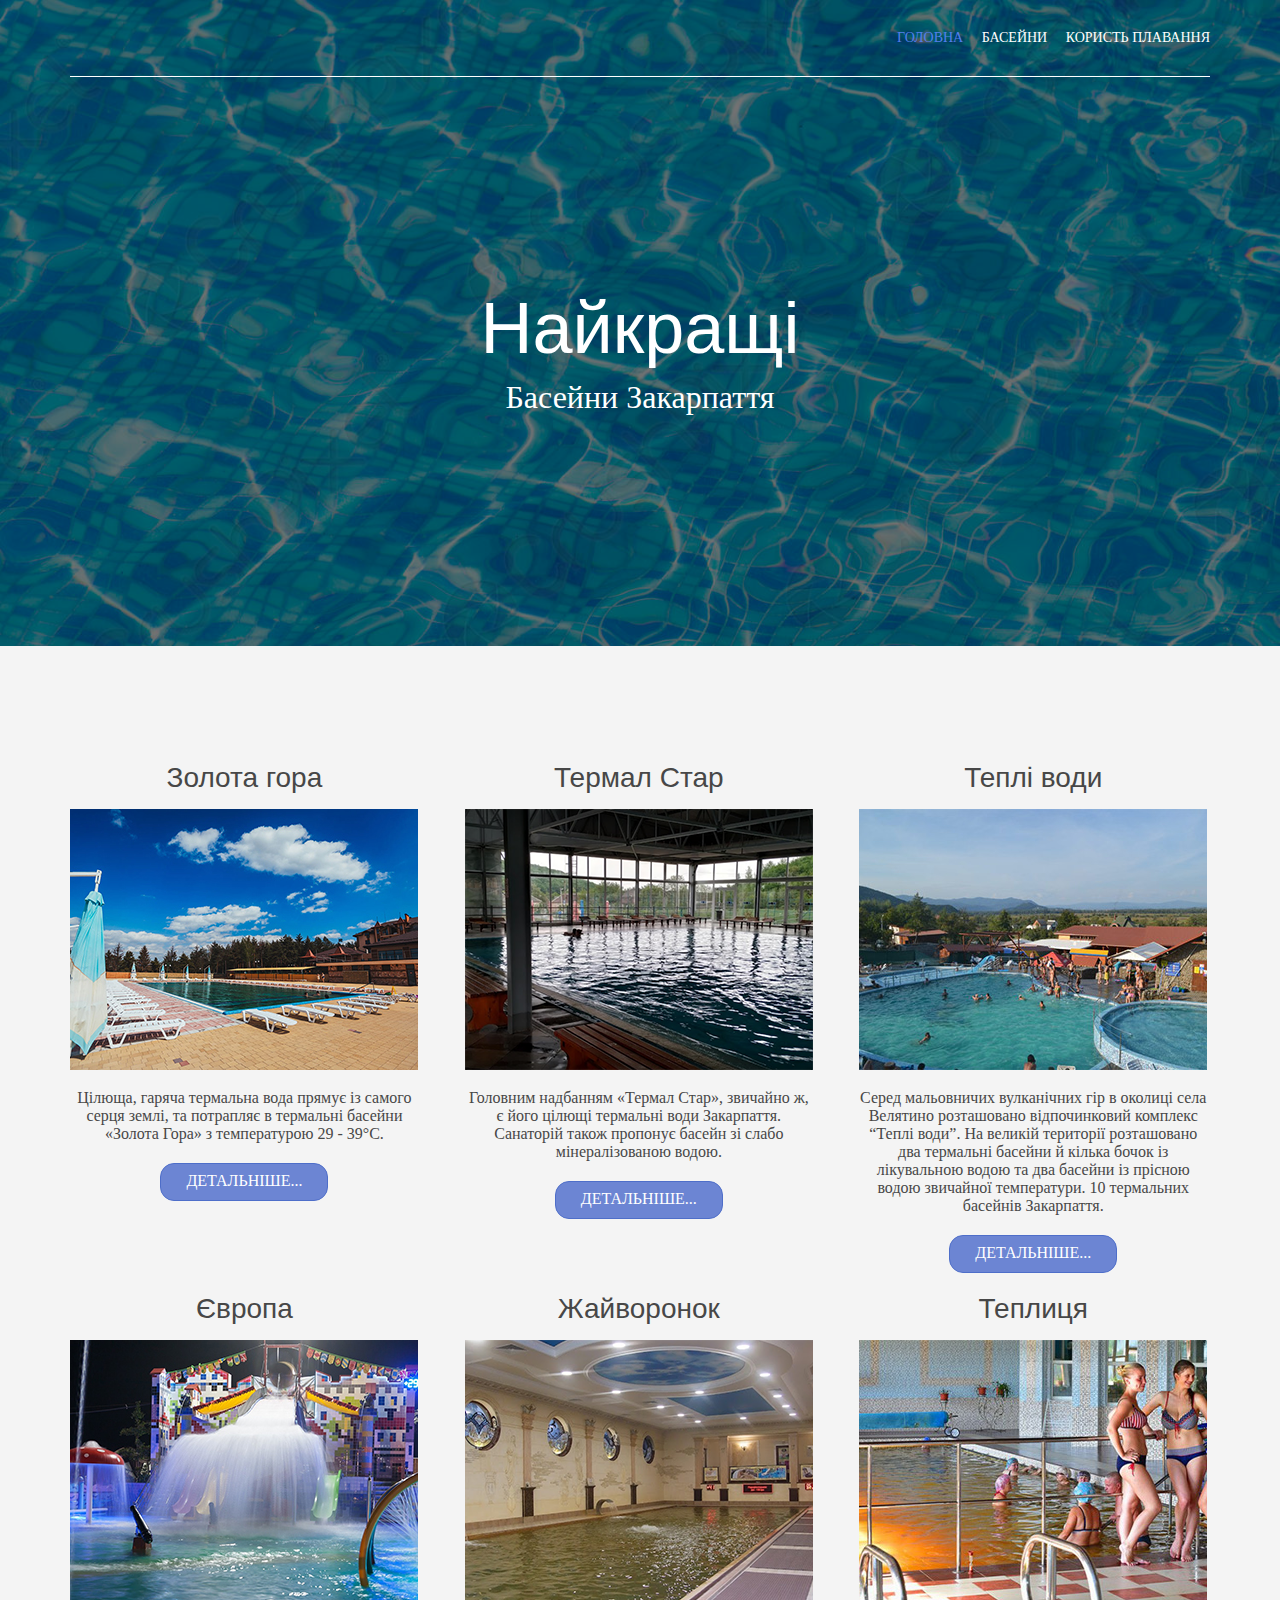
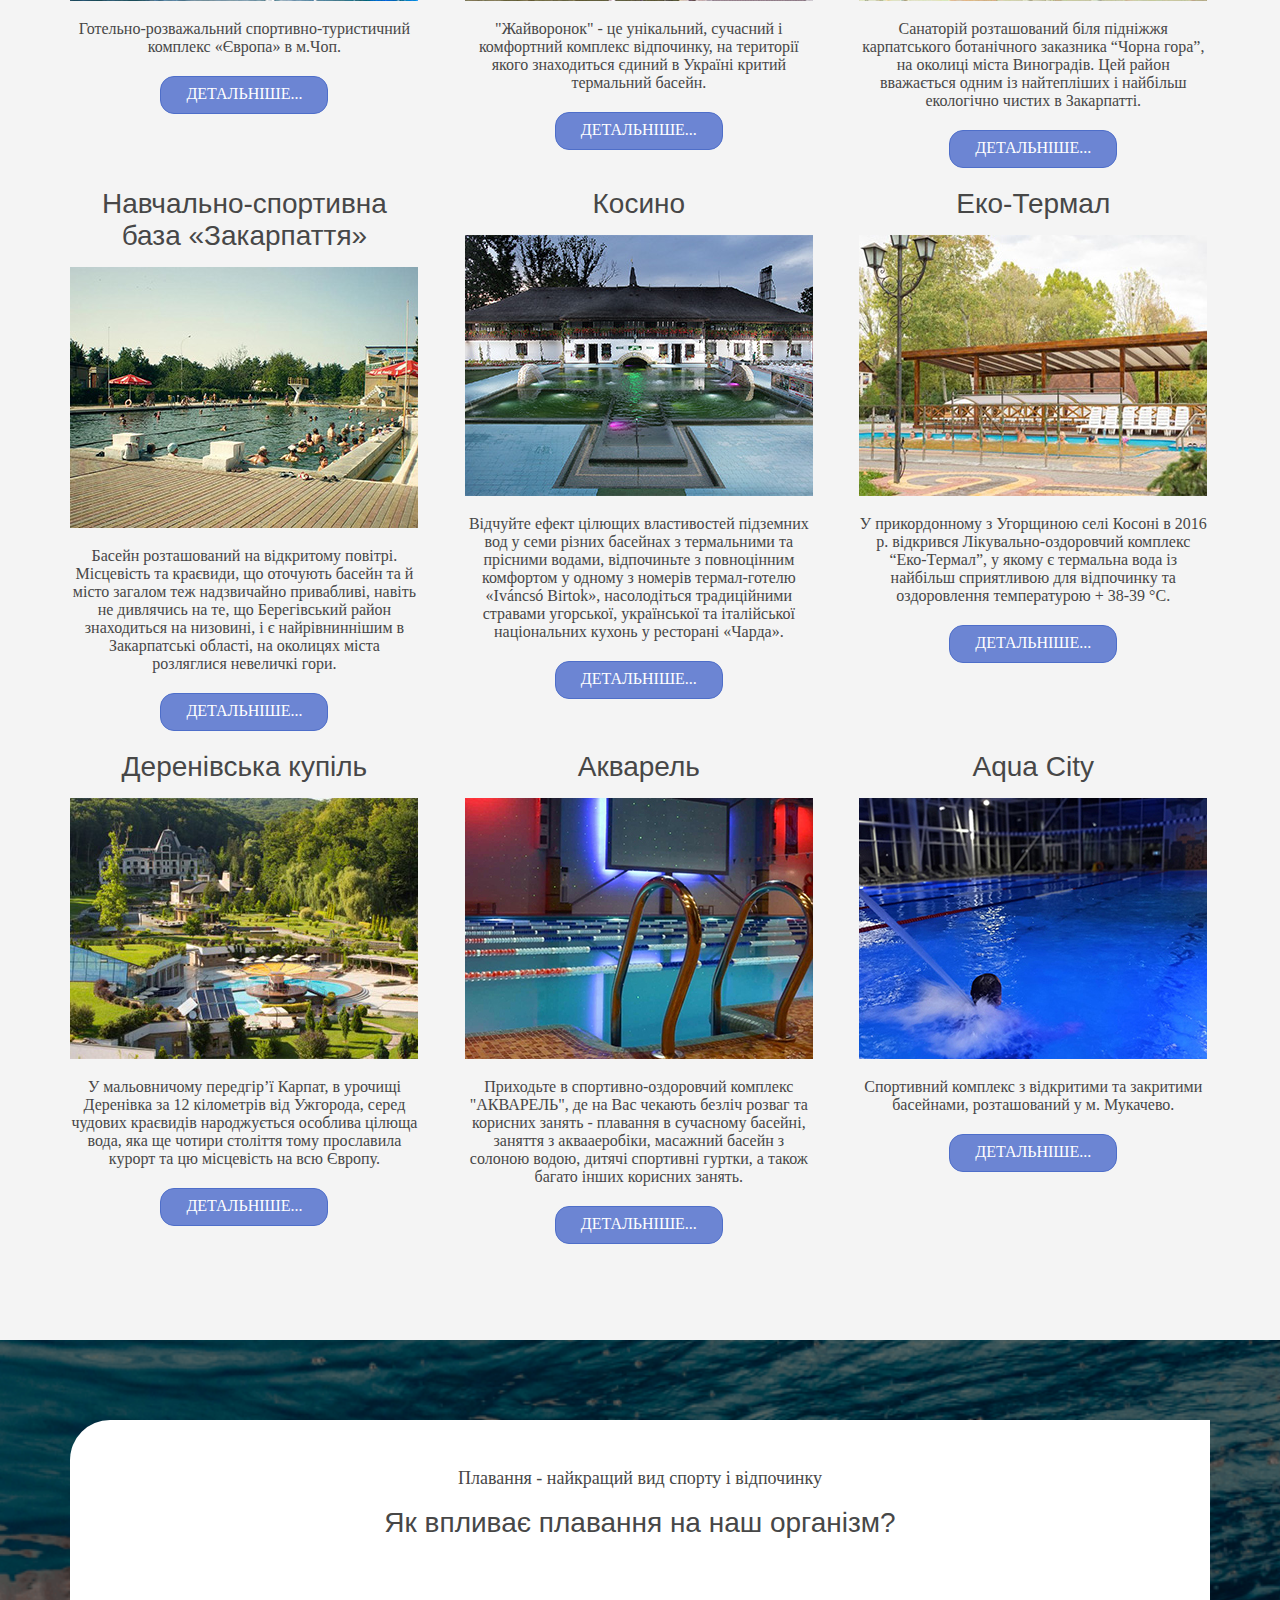
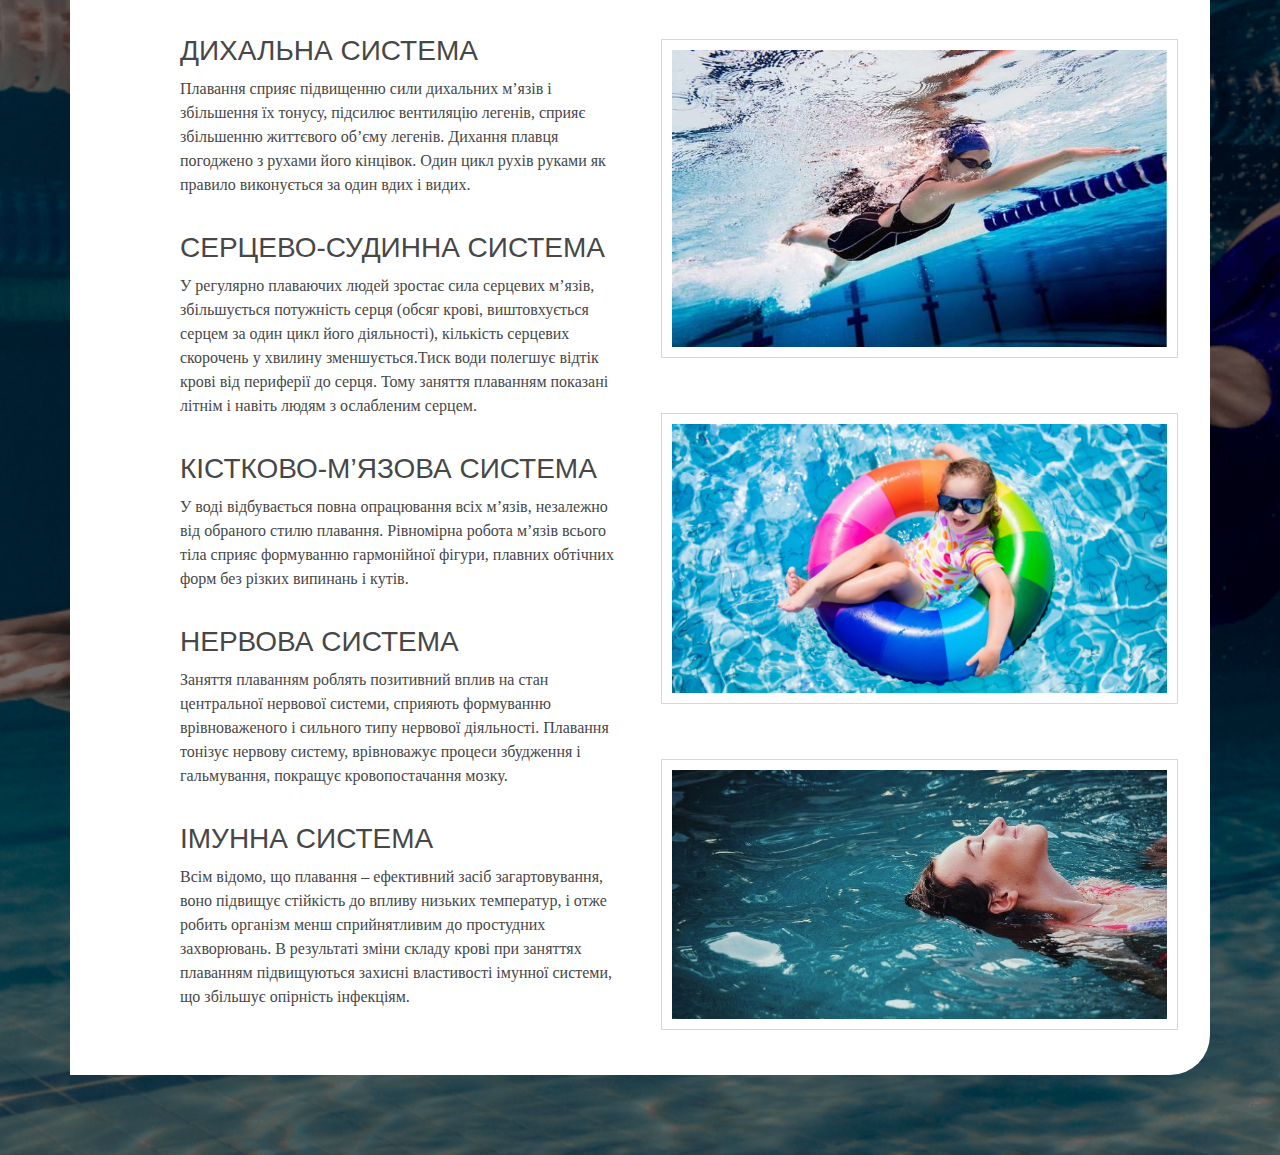
<file: index.html>
<!DOCTYPE html>
<html lang="ua">
<head>
<title>Басейни Закарпаття</title>
<meta charset="utf-8">
<link href="layout/styles/layout.css" rel="stylesheet" type="text/css" media="all">
</head>

<body>
<div class="bgd overlay" style="background-image:url('images/main/backgrounds/texture-water-pool.jpg');">
  <div class="wrapper">
    <header id="header" class="hoc clear">
      <nav id="mainNav" class="fl_right">
        <ul class="clear">
          <li class="active"><a href="index.html">Головна</a></li>
          <li><a href="#list">Басейни</a></li>
          <li><a href="#advantages">Користь плавання</a></li>
        </ul>
      </nav>
    </header>
  </div>
  <div id="pageintro" class="hoc clear">
    <article>
      <h3 class="heading">Найкращі</h3>
      <p>Басейни Закарпаття</p>
    </article>
  </div>
</div>

<div class="wrapper row">
  <section class="hoc container clear">
    <ul id="list" class="noSpace clear sd-third">
      <li class="one_third first">
        <article>
          <h6 class="heading">Золота гора</h6>
          <figure><div class="blocked"><img class="scale" src="images/main/zolota-gora.jpg" alt=""></div>
            <figcaption>
              <p>Цілюща, гаряча термальна вода прямує із самого серця землі, та потрапляє в термальні басейни «Золота Гора» з температурою 29 - 39°C.</p>
              <footer><a class="btn" href="zolotaGora.html">Детальніше...</a></footer>
            </figcaption>
          </figure>
        </article>
      </li>
      <li class="one_third">
        <article>
          <h6 class="heading">Термал Стар</h6>
          <ul class="noSpace meta clear"></ul>
          <figure><div class="blocked"><img class="scale" src="images/main/termal-star.png" alt=""></div>
            <figcaption>
              <p>Головним надбанням «Термал Стар», звичайно ж, є його цілющі термальні води Закарпаття. Санаторій також пропонує басейн зі слабо мінералізованою водою.</p>
              <footer><a class="btn" href="termalStar.html">Детальніше...</a></footer>
            </figcaption>
          </figure>
        </article>
      </li>
      <li class="one_third">
        <article>
          <h6 class="heading">Теплі води</h6>
          <ul class="noSpace meta clear"></ul>
          <figure><div class="blocked"><img class="scale" src="images/main/tepli-vodi.jpg" alt=""></div>
            <figcaption>
              <p>Серед мальовничих вулканічних гір в околиці села Велятино розташовано відпочинковий комплекс “Теплі води”. На великій території розташовано два термальні басейни й кілька бочок із лікувальною водою та два басейни із прісною водою звичайної температури. 10 термальних басейнів Закарпаття.</p>
              <footer><a class="btn" href="tepliVodi.html">Детальніше...</a></footer>
            </figcaption>
          </figure>
        </article>
      </li>
      <li class="one_third first">
        <article>
          <h6 class="heading">Європа</h6>
          <ul class="noSpace meta clear"></ul>
          <figure><div class="blocked"><img class="scale" src="images/main/europe.jpg" alt=""></div>
            <figcaption>
              <p>Готельно-розважальний спортивно-туристичний комплекс «Європа» в м.Чоп.</p>
              <footer><a class="btn" href="europe.html">Детальніше...</a></footer>
            </figcaption>
          </figure>
        </article>
      </li>
      <li class="one_third">
        <article>
          <h6 class="heading">Жайворонок</h6>
          <ul class="noSpace meta clear"></ul>
          <figure><div class="blocked"><img class="scale" src="images/main/zhajvoronok.png" alt=""></div>
            <figcaption>
              <p>"Жайворонок" - це унікальний, сучасний і комфортний комплекс відпочинку, на території якого знаходиться єдиний в Україні критий термальний басейн.</p>
              <footer><a class="btn" href="жайворонок.html">Детальніше...</a></footer>
            </figcaption>
          </figure>
        </article>
      </li>
      <li class="one_third">
        <article>
          <h6 class="heading">Теплиця</h6>
          <ul class="noSpace meta clear"></ul>
          <figure><div class="blocked"><img class="scale" src="images/main/teplitca.jpg" alt=""></div>
            <figcaption>
              <p>Санаторій розташований біля підніжжя карпатського ботанічного заказника “Чорна гора”, на околиці міста Виноградів. Цей район вважається одним із найтепліших і найбільш екологічно чистих в Закарпатті.</p>
              <footer><a class="btn" href="теплиця.html">Детальніше...</a></footer>
            </figcaption>
          </figure>
        </article>
      </li>
      <li class="one_third first">
        <article>
          <h6 class="heading">Навчально-спортивна база «Закарпаття»</h6>
          <ul class="noSpace meta clear"></ul>
          <figure><div class="blocked"><img class="scale" src="images/main/beregovo.jpg" alt=""></div>
            <figcaption>
              <p>Басейн розташований на відкритому повітрі. Місцевість та краєвиди, що оточують басейн та й місто загалом теж надзвичайно привабливі, навіть не дивлячись на те, що Берегівський район знаходиться на низовині, і є найрівниннішим в Закарпатські області, на околицях міста розляглися невеличкі гори.</p>
              <footer><a class="btn" href="навчальнабаза.html">Детальніше...</a></footer>
            </figcaption>
          </figure>
        </article>
      </li>
      <li class="one_third">
        <article>
          <h6 class="heading">Косино</h6>
          <ul class="noSpace meta clear"></ul>
          <figure><div class="blocked"><img class="scale" src="images/main/kosino-smaragd.jpg" alt=""></div>
            <figcaption>
              <p>Відчуйте ефект цілющих властивостей підземних вод у семи різних басейнах з термальними та прісними водами, відпочиньте з повноцінним комфортом у одному з номерів термал-готелю «Iváncsó Birtok», насолодіться традиційними стравами угорської, української та італійської національних кухонь у ресторані «Чарда».</p>
              <footer><a class="btn" href="косино.html">Детальніше...</a></footer>
            </figcaption>
          </figure>
        </article>
      </li>
      <li class="one_third">
        <article>
          <h6 class="heading">Еко-Термал</h6>
          <ul class="noSpace meta clear"></ul>
          <figure><div class="blocked"><img class="scale" src="images/main/eco-termal.jpg" alt=""></div>
            <figcaption>
              <p>У прикордонному з Угорщиною селі Косоні в 2016 р. відкрився Лікувально-оздоровчий комплекс “Еко-Термал”, у якому є термальна вода із найбільш сприятливою для відпочинку та оздоровлення температурою + 38-39 °C.</p>
              <footer><a class="btn" href="еко-термал.html">Детальніше...</a></footer>
            </figcaption>
          </figure>
        </article>
      </li>
      <li class="one_third first">
        <article>
          <h6 class="heading">Деренівська купіль</h6>
          <ul class="noSpace meta clear"></ul>
          <figure><div class="blocked"><img class="scale" src="images/main/dereniv-kupil.jpg" alt=""></div>
            <figcaption>
              <p>У мальовничому передгір’ї Карпат, в урочищі Деренівка за 12 кілометрів від Ужгорода, серед чудових краєвидів народжується особлива цілюща вода, яка ще чотири століття тому прославила курорт та цю місцевість на всю Європу.</p>
              <footer><a class="btn" href="деренівськаКупіль.html">Детальніше...</a></footer>
            </figcaption>
          </figure>
        </article>
      </li>
      <li class="one_third">
        <article>
          <h6 class="heading">Акварель</h6>
          <ul class="noSpace meta clear"></ul>
          <figure><div class="blocked"><img class="scale" src="images/main/akvarel.jpg" alt=""></div>
            <figcaption>
              <p>Приходьте в спортивно-оздоровчий комплекс "АКВАРЕЛЬ", де на Вас чекають безліч розваг та корисних занять - плавання в сучасному басейні, заняття з аквааеробіки, масажний басейн з солоною водою, дитячі спортивні гуртки, а також багато інших корисних занять.</p>
              <footer><a class="btn" href="Акварель.html">Детальніше...</a></footer>
            </figcaption>
          </figure>
        </article>
      </li>
      <li class="one_third">
        <article>
          <h6 class="heading">Aqua City</h6>
          <ul class="noSpace meta clear"></ul>
          <figure><div class="blocked"><img class="scale" src="images/main/aqua-city.jpg" alt=""></div>
            <figcaption>
              <p>Спортивний комплекс з відкритими та закритими басейнами, розташований у м. Мукачево.</p>
              <footer><a class="btn" href="акваСіті.html">Детальніше...</a></footer>
            </figcaption>
          </figure>
        </article>
      </li>
    </ul>
  </section>
</div>

<div class="bgd overlay" style="background-image:url('images/main/swimming-woman.png');">
  <section id="advantages" class="hoc container clear">
    <div class="points clear">
      <div class="sectionTitle">
        <p class="noSpace">Плавання - найкращий вид спорту і відпочинку</p>
        <h6 class="heading">Як впливає плавання на наш організм?</h6>
      </div>
      <figure class="one_half first">
        <ul class="noSpace clear">
          <li>
            <h6 class="heading">ДИХАЛЬНА СИСТЕМА</h6>
            <p>Плавання сприяє підвищенню сили дихальних м’язів і збільшення їх тонусу, підсилює вентиляцію легенів, сприяє збільшенню життєвого об’єму легенів. Дихання плавця погоджено з рухами його кінцівок. Один цикл рухів руками як правило виконується за один вдих і видих.</p>
          </li>
          <li>
            <h6 class="heading">СЕРЦЕВО-СУДИННА СИСТЕМА</h6>
            <p>У регулярно плаваючих людей зростає сила серцевих м’язів, збільшується потужність серця (обсяг крові, виштовхується серцем за один цикл його діяльності), кількість серцевих скорочень у хвилину зменшується.Тиск води полегшує відтік крові від периферії до серця. Тому заняття плаванням показані літнім і навіть людям з ослабленим серцем.</p>
          </li>
          <li>
            <h6 class="heading">КІСТКОВО-М’ЯЗОВА СИСТЕМА</h6>
            <p>У воді відбувається повна опрацювання всіх м’язів, незалежно від обраного стилю плавання. Рівномірна робота м’язів всього тіла сприяє формуванню гармонійної фігури, плавних обтічних форм без різких випинань і кутів.</p>
          </li>
          <li>
            <h6 class="heading">НЕРВОВА СИСТЕМА</h6>
            <p>Заняття плаванням роблять позитивний вплив на стан центральної нервової системи, сприяють формуванню врівноваженого і сильного типу нервової діяльності. Плавання тонізує нервову систему, врівноважує процеси збудження і гальмування, покращує кровопостачання мозку.</p>
          </li>
          <li>
            <h6 class="heading">ІМУННА СИСТЕМА</h6>
            <p>Всім відомо, що плавання – ефективний засіб загартовування, воно підвищує стійкість до впливу низьких температур, і отже робить організм менш сприйнятливим до простудних захворювань. В результаті зміни складу крові при заняттях плаванням підвищуються захисні властивості імунної системи, що збільшує опірність інфекціям.</p>
          </li>
        </ul>
      </figure>
      <div class="one_half"> <img class="borderedBox" src="images/main/swim-girl.jpeg" alt=""></div>
      <div class="one_half"> <img class="borderedBox" src="images/main/swimming-girl.png" alt=""></div>
      <div class="one_half"> <img class="borderedBox" src="images/main/woman-in-water.jpg" alt=""></div>
    </div>
  </section>
</div>

</body>
</html>
</file>
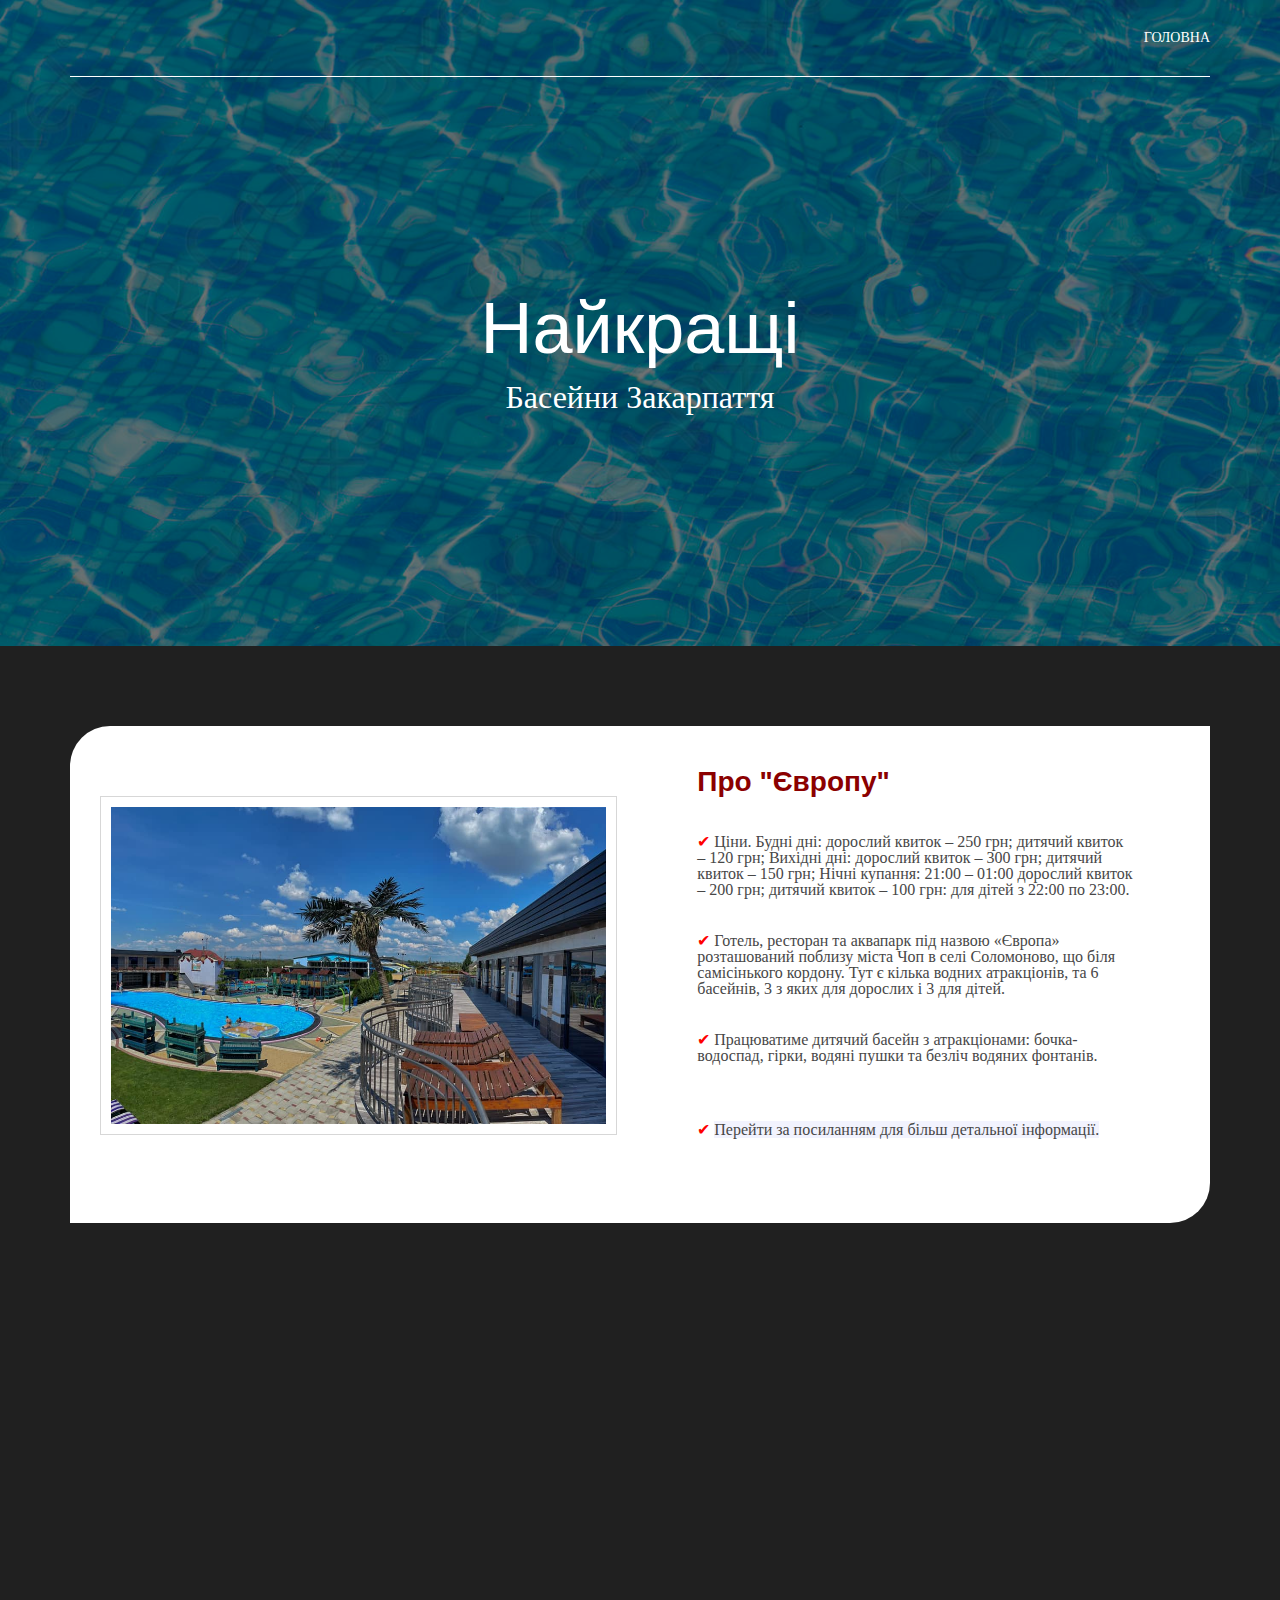
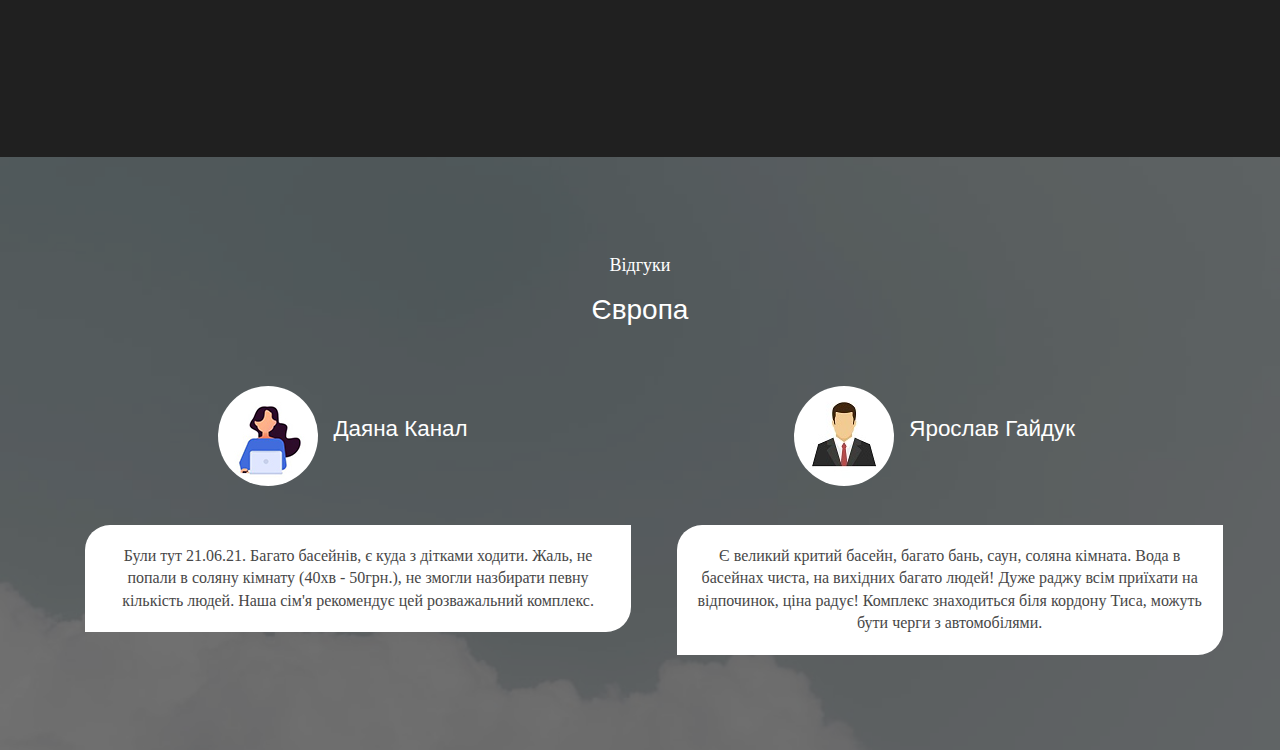
<file: europe.html>
<!DOCTYPE html>
<html lang="ua">
<head>
    <meta charset="UTF-8">
    <title>Басейни Закарпаття</title>
    <link href="layout/styles/layout.css" rel="stylesheet" type="text/css" media="all">
    <style>
        li {
            list-style-type: none;
        }
        #poolInfo li:before {
            content: "✔ ";
            color: red;
        }
        .borderedBox{
            margin-left: auto;
        }
        #poolInfo .one_half{
            margin: 0 0 0 0;
        }
    </style>
</head>

<body>
<div class="bgd overlay" style="background-image:url('images/main/backgrounds/texture-water-pool.jpg');">
    <div class="wrapper">
        <header id="header" class="hoc clear">
            <nav id="mainNav" class="fl_right">
                <ul class="clear">
                    <li><a href="index.html">Головна</a></li>
                </ul>
            </nav>
        </header>
    </div>
    <div id="pageintro" class="hoc clear">
        <article>
            <h3 class="heading">Найкращі</h3>
            <p>Басейни Закарпаття</p>
        </article>
    </div>
</div>

<div>
    <section id="poolInfo" class="hoc container clear">
        <div class="points clear">
            <figure class="one_half first">
                <img class="borderedBox" src="images/europa-bgd.jpg" alt="">
            </figure>
            <figure class="one_half">
                <p class="heading space">
                    <b>Про "Європу"</b>
                </p>
                <ul class="noSpace">
                    <li>Ціни. Будні дні: дорослий квиток – 250 грн; дитячий квиток – 120 грн; Вихідні дні: дорослий квиток – 300 грн; дитячий квиток – 150 грн; Нічні купання: 21:00 – 01:00 дорослий квиток – 200 грн; дитячий квиток – 100 грн: для дітей з 22:00 по 23:00. </li>
                    <li>Готель, ресторан та аквапарк під назвою «Європа» розташований поблизу міста Чоп в селі Соломоново, що біля самісінького кордону. Тут є кілька водних атракціонів, та 6 басейнів, 3 з яких для дорослих і 3 для дітей.</li>
                    <li>Працюватиме дитячий басейн з атракціонами: бочка-водоспад, гірки, водяні пушки та безліч водяних фонтанів.</li>
                    <li><a href="https://www.facebook.com/aquapark.europa">Перейти за посиланням для більш детальної інформації.</a></li>
                </ul>
            </figure>
        </div>
    </section>
</div>

<div>
    <iframe src="https://www.google.com/maps/embed?pb=!1m18!1m12!1m3!1d2647.412878247791!2d22.171479615897155!3d48.42941507924776!2m3!1f0!2f0!3f0!3m2!1i1024!2i768!4f13.1!3m3!1m2!1s0x4738e14e8bbbc59b%3A0x58a2a161d44d4a3c!2z0JHQsNGB0LXQudC9ICLQhNCy0YDQvtC_0LAi!5e0!3m2!1suk!2sua!4v1643553258915!5m2!1suk!2sua" width="100%" height="450" style="border:0;" allowfullscreen="" loading="lazy"></iframe></div>

<div class="bgd overlay" style="background-image:url('images/black_texture.png');">
    <section id="testimonials" class="hoc container clear">
        <div class="sectionTitle">
            <p class="noSpace">Відгуки</p>
            <h6 class="heading">Європа</h6>
        </div>
        <article class="one_half first">
            <figure class="clear"><img src="images/women-logo.jpg" alt="">
                <figcaption>
                    <h6 class="heading">Даяна Канал</h6>
                </figcaption>
            </figure>
            <blockquote>Були тут 21.06.21. Багато басейнів, є куда з дітками ходити. Жаль, не попали в соляну кімнату (40хв - 50грн.), не змогли назбирати певну кількість людей. Наша сім'я рекомендує цей розважальний комплекс.</blockquote>
        </article>
        <article class="one_half">
            <figure class="clear"><img src="images/men-logo.jpg" alt="">
                <figcaption>
                    <h6 class="heading">Ярослав Гайдук</h6>
                </figcaption>
            </figure>
            <blockquote>Є великий критий басейн, багато бань, саун, соляна кімната. Вода в басейнах чиста, на вихідних багато людей! Дуже раджу всім приїхати на відпочинок, ціна радує! Комплекс знаходиться біля кордону Тиса, можуть бути черги з автомобілями.</blockquote>
        </article>
    </section>
</div>
</body>
</html>
</file>
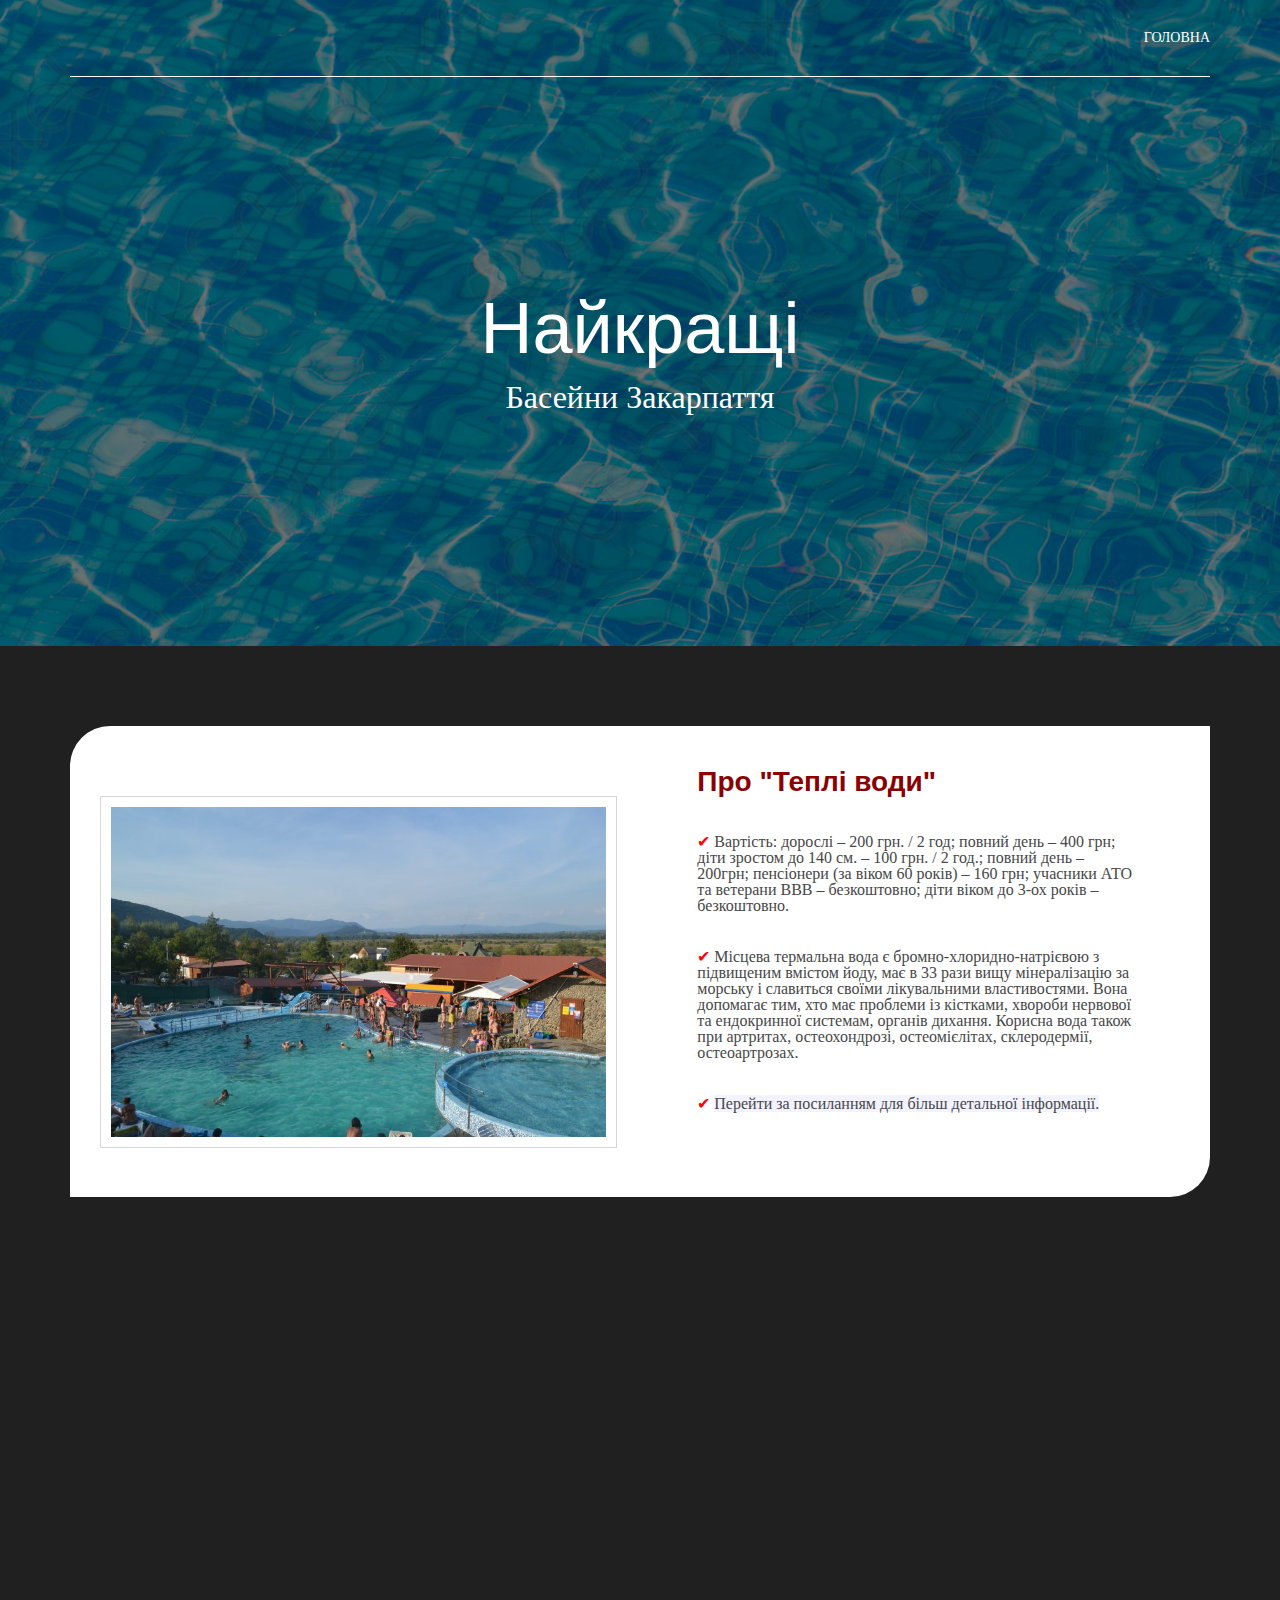
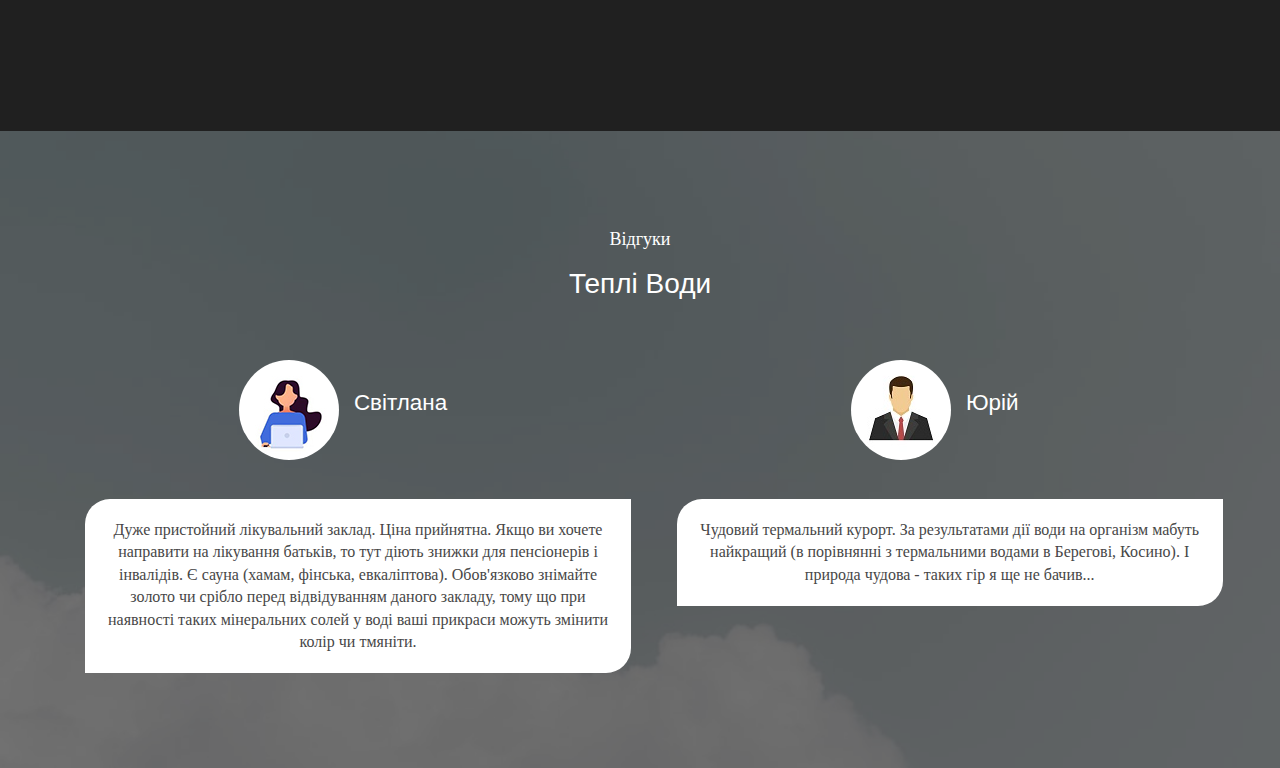
<file: tepliVodi.html>
<!DOCTYPE html>
<html lang="ua">
<head>
    <meta charset="UTF-8">
    <title>Басейни Закарпаття</title>
    <link href="layout/styles/layout.css" rel="stylesheet" type="text/css" media="all">
    <style>
        li {
            list-style-type: none;
        }
        #poolInfo li:before {
            content: "✔ ";
            color: red;
        }
        .borderedBox{
            margin-left: auto;
        }
        #poolInfo .one_half{
            margin: 0 0 0 0;
        }
    </style>
</head>

<body>
<div class="bgd overlay" style="background-image:url('images/main/backgrounds/texture-water-pool.jpg');">
    <div class="wrapper row1">
        <header id="header" class="hoc clear">
            <nav id="mainNav" class="fl_right">
                <ul class="clear">
                    <li><a href="index.html">Головна</a></li>
                </ul>
            </nav>
        </header>
    </div>
    <div id="pageintro" class="hoc clear">
        <article>
            <h3 class="heading">Найкращі</h3>
            <p>Басейни Закарпаття</p>
        </article>
    </div>
</div>

<div>
    <section id="poolInfo" class="hoc container clear">
        <div class="points clear">
            <figure class="one_half first">
                <img class="borderedBox" src="images/tepli-vodi-bgd.jpg" alt="">
            </figure>
            <figure class="one_half">
                <p class="heading space">
                    <b>Про "Теплі води"</b>
                </p>
                <ul class="noSpace">
                    <li>Вартість: дорослі – 200 грн. / 2 год; повний день – 400 грн; діти зростом до 140 см. – 100 грн. / 2 год.; повний день – 200грн; пенсіонери (за віком 60 років) – 160 грн; учасники АТО та ветерани ВВВ – безкоштовно; діти віком до 3-ох років – безкоштовно.</li>
                    <li>Місцева термальна вода є бромно-хлоридно-натрієвою з підвищеним вмістом йоду, має в 33 рази вищу мінералізацію за морську і славиться своїми лікувальними властивостями. Вона допомагає тим, хто має проблеми із кістками, хвороби нервової та ендокринної системам, органів дихання. Корисна вода також при артритах, остеохондрозі, остеомієлітах, склеродермії, остеоартрозах.</li>
                    <li><a href="http://tepli-vody.com.ua/">Перейти за посиланням для більш детальної інформації.</a></li>
                </ul>
            </figure>
        </div>
    </section>
</div>

<div>
    <iframe src="https://www.google.com/maps/embed?pb=!1m18!1m12!1m3!1d2663.35931638991!2d23.302106727057854!3d48.1225936780614!2m3!1f0!2f0!3f0!3m2!1i1024!2i768!4f13.1!3m3!1m2!1s0x47382866d2815bfd%3A0x6c6f18fb387a6036!2z0KLQtdC_0LvRliDQstC-0LTQuA!5e0!3m2!1suk!2sua!4v1643463027800!5m2!1suk!2sua" width="100%" height="450" style="border:0;" allowfullscreen="" loading="lazy"></iframe>
</div>

<div class="bgd overlay" style="background-image:url('images/black_texture.png');">
    <section id="testimonials" class="hoc container clear">
        <div class="sectionTitle">
            <p class="noSpace">Відгуки</p>
            <h6 class="heading">Теплі Води</h6>
        </div>
        <article class="one_half first">
            <figure class="clear"><img src="images/women-logo.jpg" alt="">
                <figcaption>
                    <h6 class="heading">Світлана</h6>
                </figcaption>
            </figure>
            <blockquote>Дуже пристойний лікувальний заклад. Ціна прийнятна. Якщо ви хочете направити на лікування батьків, то тут діють знижки для пенсіонерів і інвалідів. Є сауна (хамам, фінська, евкаліптова). Обов'язково знімайте золото чи срібло перед відвідуванням даного закладу, тому що при наявності таких мінеральних солей у воді ваші прикраси можуть змінити колір чи тмяніти.</blockquote>
        </article>
        <article class="one_half">
            <figure class="clear"><img src="images/men-logo.jpg" alt="">
                <figcaption>
                    <h6 class="heading">Юрій</h6>
                </figcaption>
            </figure>
            <blockquote>Чудовий термальний курорт. За результатами дії води на організм мабуть найкращий (в порівнянні з термальними водами в Берегові, Косино). І природа чудова - таких гір я ще не бачив...</blockquote>
        </article>
    </section>
</div>
</body>
</html>
</file>
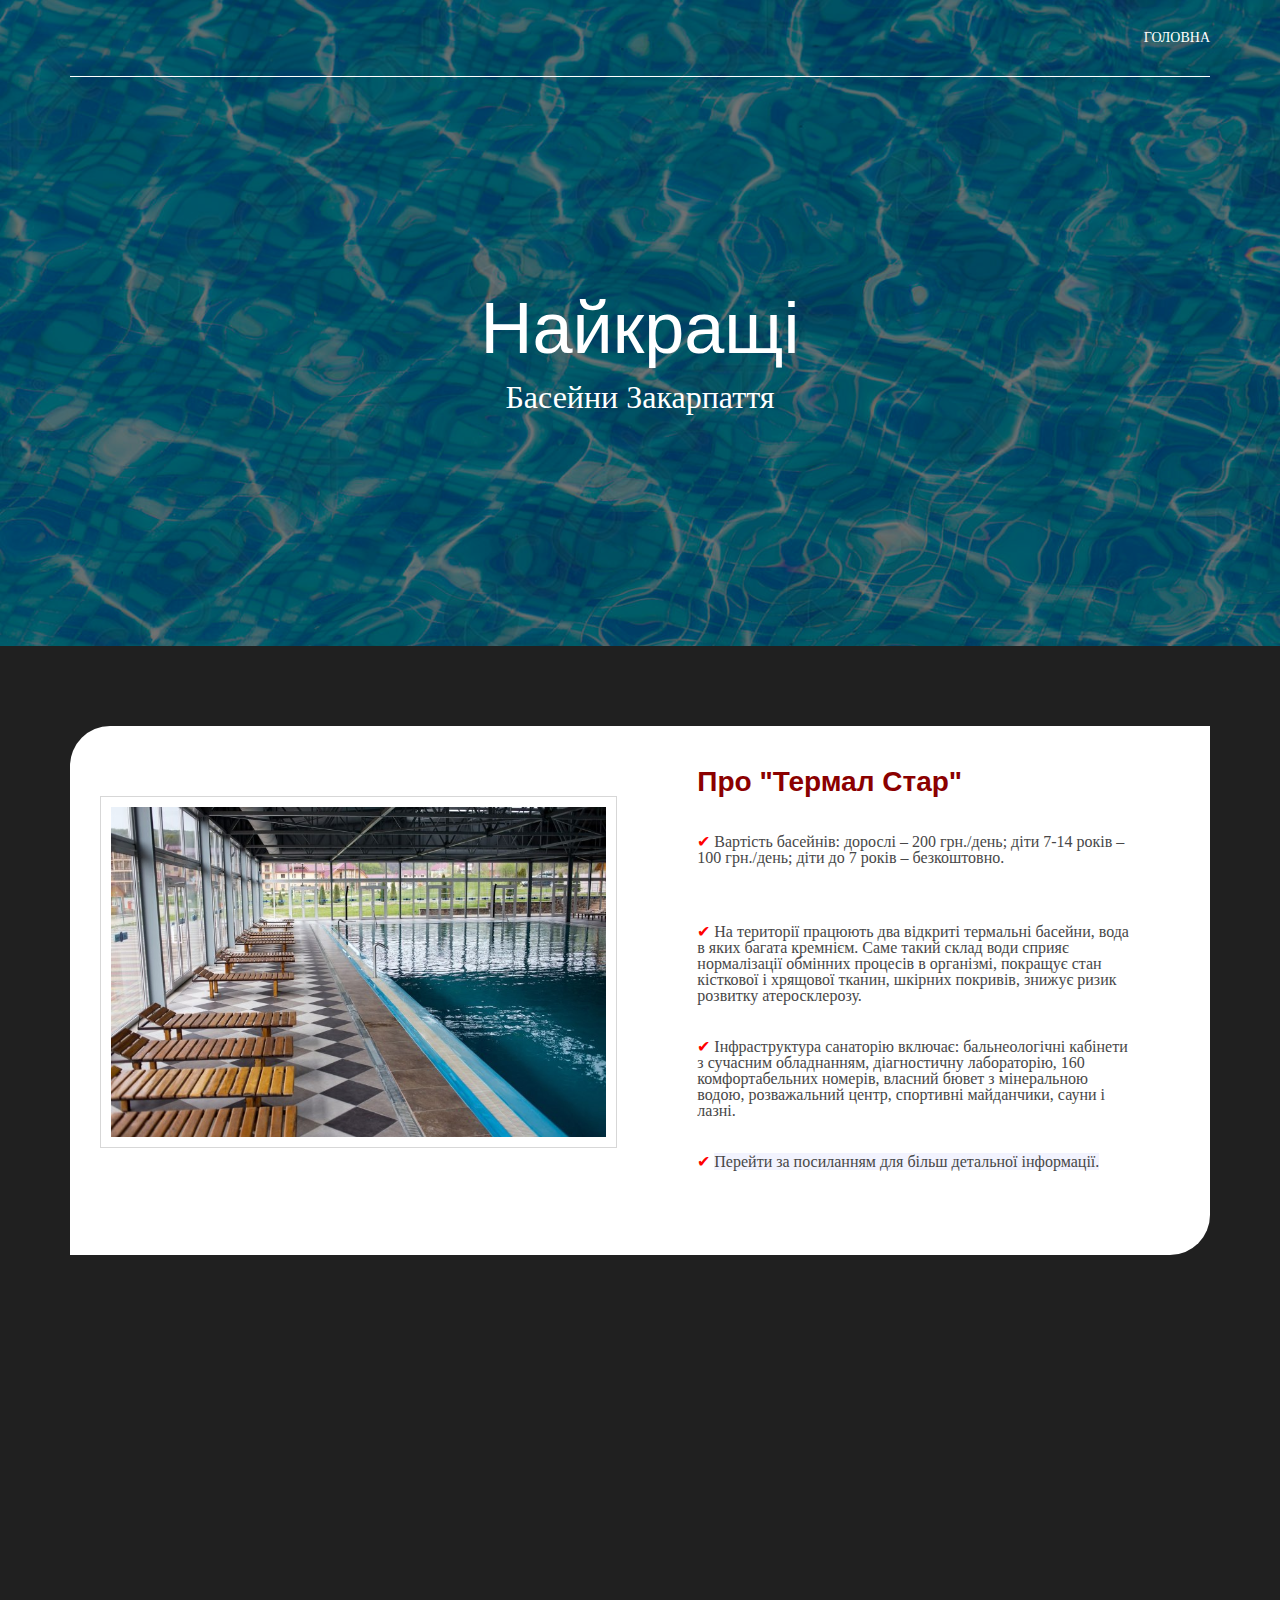
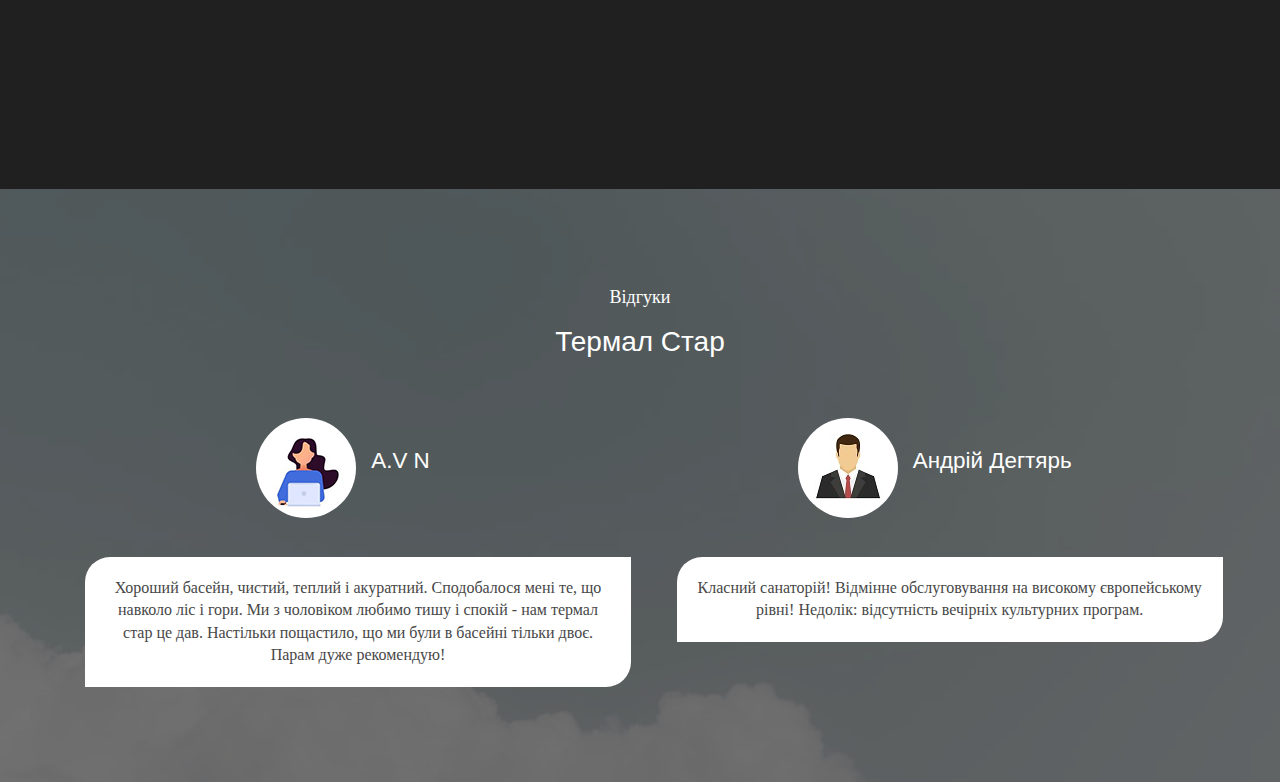
<file: termalStar.html>
<!DOCTYPE html>
<html lang="ua">
<head>
    <meta charset="UTF-8">
    <title>Басейни Закарпаття</title>
    <link href="layout/styles/layout.css" rel="stylesheet" type="text/css" media="all">
    <style>
        li {
            list-style-type: none;
        }
        #poolInfo li:before {
            content: "✔ ";
            color: red;
        }
        .borderedBox{
            margin-left: auto;
        }
        #poolInfo .one_half{
            margin: 0 0 0 0;
        }
    </style>
</head>

<body>
<div class="bgd overlay" style="background-image:url('images/main/backgrounds/texture-water-pool.jpg');">
    <div class="wrapper row1">
        <header id="header" class="hoc clear">
            <nav id="mainNav" class="fl_right">
                <ul class="clear">
                    <li><a href="index.html">Головна</a></li>
                </ul>
            </nav>
        </header>
    </div>
    <div id="pageintro" class="hoc clear">
        <article>
            <h3 class="heading">Найкращі</h3>
            <p>Басейни Закарпаття</p>
        </article>
    </div>
</div>

<div>
    <section id="poolInfo" class="hoc container clear">
        <div class="points clear">
            <figure class="one_half first">
                <img class="borderedBox" src="images/termal-star-bgd.jpg" alt="">
            </figure>

            <figure class="one_half">
                <p class="heading space">
                    <b>Про "Термал Стар"</b>
                </p>
                <ul class="noSpace">
                    <li>Вартість басейнів: дорослі – 200 грн./день; діти 7-14 років – 100 грн./день; діти до 7 років – безкоштовно.</li>
                    <li>На території працюють два відкриті термальні басейни, вода в яких багата кремнієм. Саме такий склад води сприяє нормалізації обмінних процесів в організмі, покращує стан кісткової і хрящової тканин, шкірних покривів, знижує ризик розвитку атеросклерозу.</li>
                    <li>Інфраструктура санаторію включає: бальнеологічні кабінети з сучасним обладнанням, діагностичну лабораторію, 160 комфортабельних номерів, власний бювет з мінеральною водою, розважальний центр, спортивні майданчики, сауни і лазні.</li>
                    <li><a href="https://termal-star.com/">Перейти за посиланням для більш детальної інформації.</a></li>
                </ul>
            </figure>
        </div>
    </section>
</div>

<div>
    <iframe src="https://www.google.com/maps/embed?pb=!1m18!1m12!1m3!1d2640.539932662982!2d22.43966600614834!3d48.56120670617649!2m3!1f0!2f0!3f0!3m2!1i1024!2i768!4f13.1!3m3!1m2!1s0x0%3A0x30a35401135c342c!2zItCi0LXRgNC80LDQuyDQodGC0LDRgCI!5e0!3m2!1suk!2sua!4v1643462559229!5m2!1suk!2sua" width="100%" height="450" style="border:0;" allowfullscreen="" loading="lazy"></iframe>
</div>

<div class="bgd overlay" style="background-image:url('images/black_texture.png');">
    <section id="testimonials" class="hoc container clear">
        <div class="sectionTitle">
            <p class="noSpace font-xs">Відгуки</p>
            <h6 class="heading font-x2">Термал Стар</h6>
        </div>
        <article class="one_half first">
            <figure class="clear"><img src="images/women-logo.jpg" alt="">
                <figcaption>
                    <h6 class="heading">A.V N</h6>
                </figcaption>
            </figure>
            <blockquote>Хороший басейн, чистий, теплий і акуратний. Сподобалося мені те, що навколо ліс і гори. Ми з чоловіком любимо тишу і спокій - нам термал стар це дав. Настільки пощастило, що ми були в басейні тільки двоє. Парам дуже рекомендую!</blockquote>
        </article>
        <article class="one_half">
            <figure class="clear"><img src="images/men-logo.jpg" alt="">
                <figcaption>
                    <h6 class="heading">Андрій Дегтярь</h6>
                </figcaption>
            </figure>
            <blockquote>Класний санаторій! Відмінне обслуговування на високому європейському рівні! Недолік: відсутність вечірніх культурних програм.</blockquote>
        </article>
    </section>
</div>
</body>
</html>
</file>
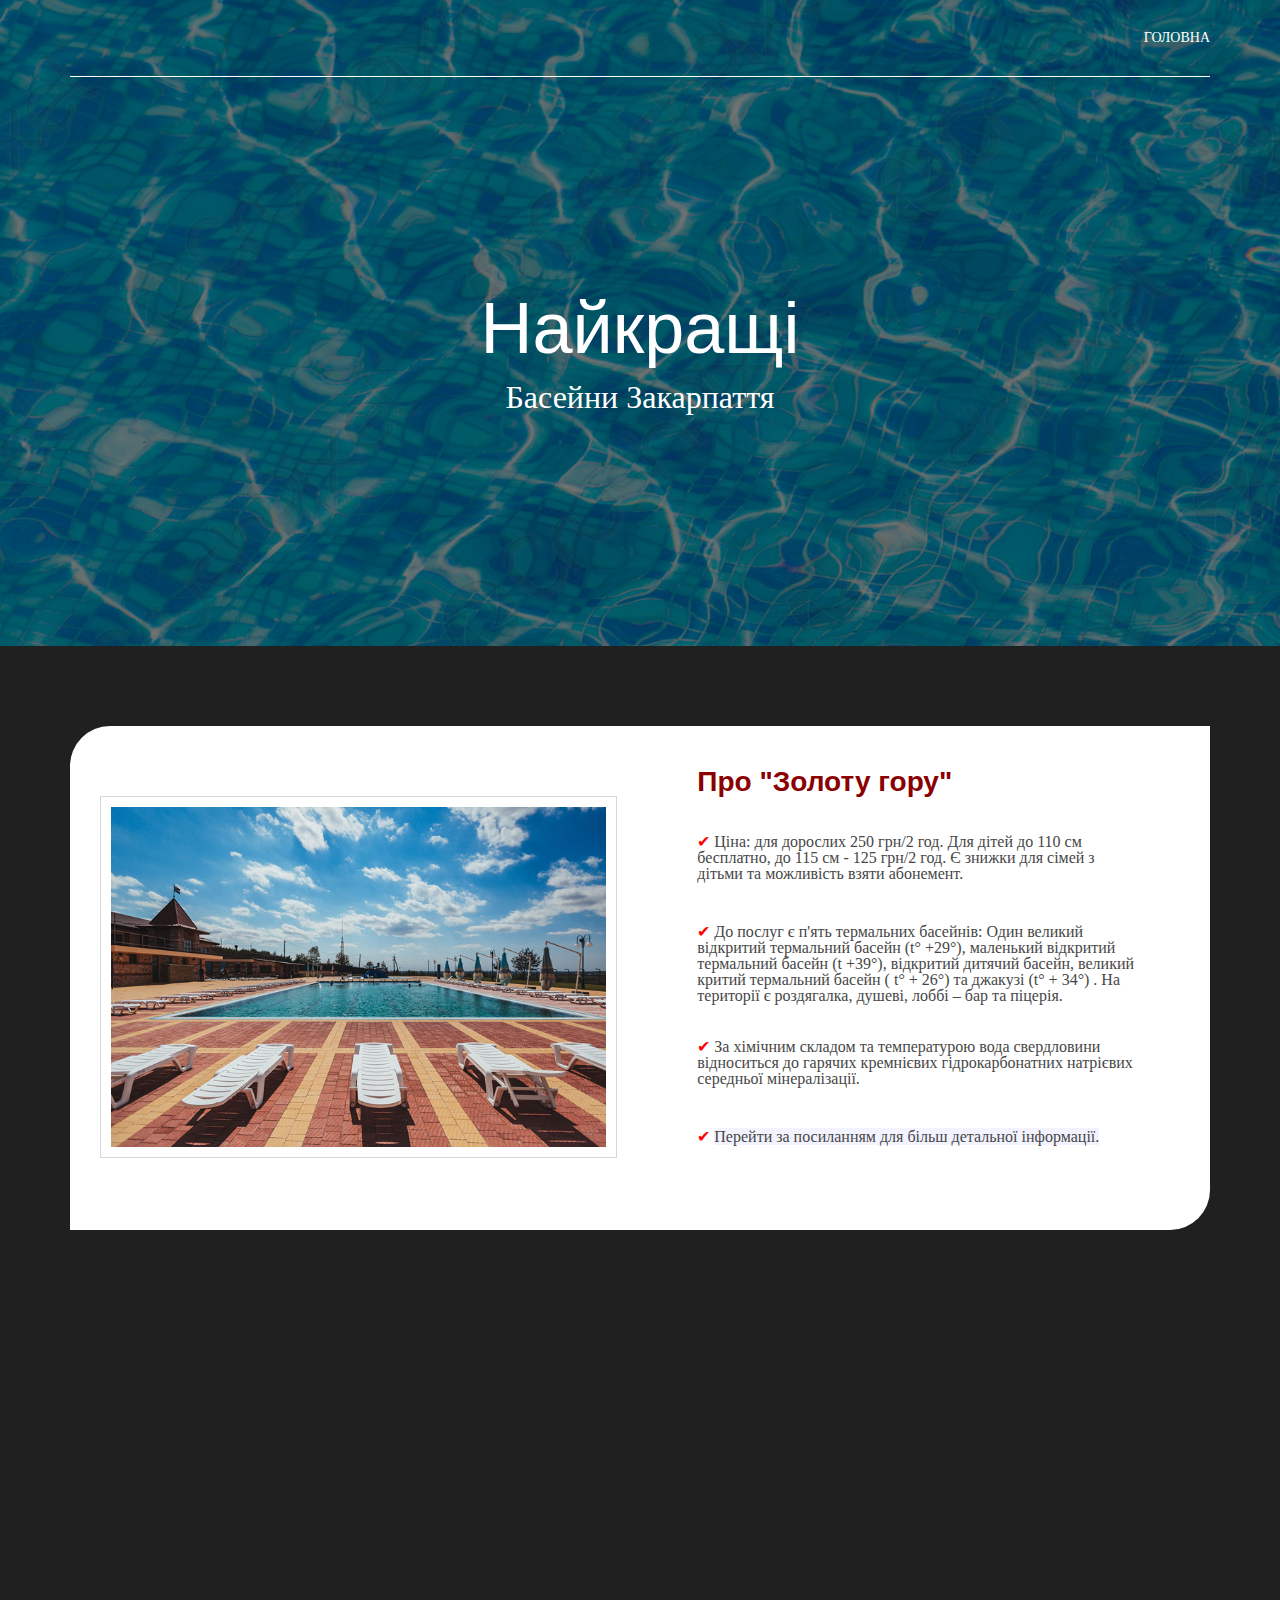
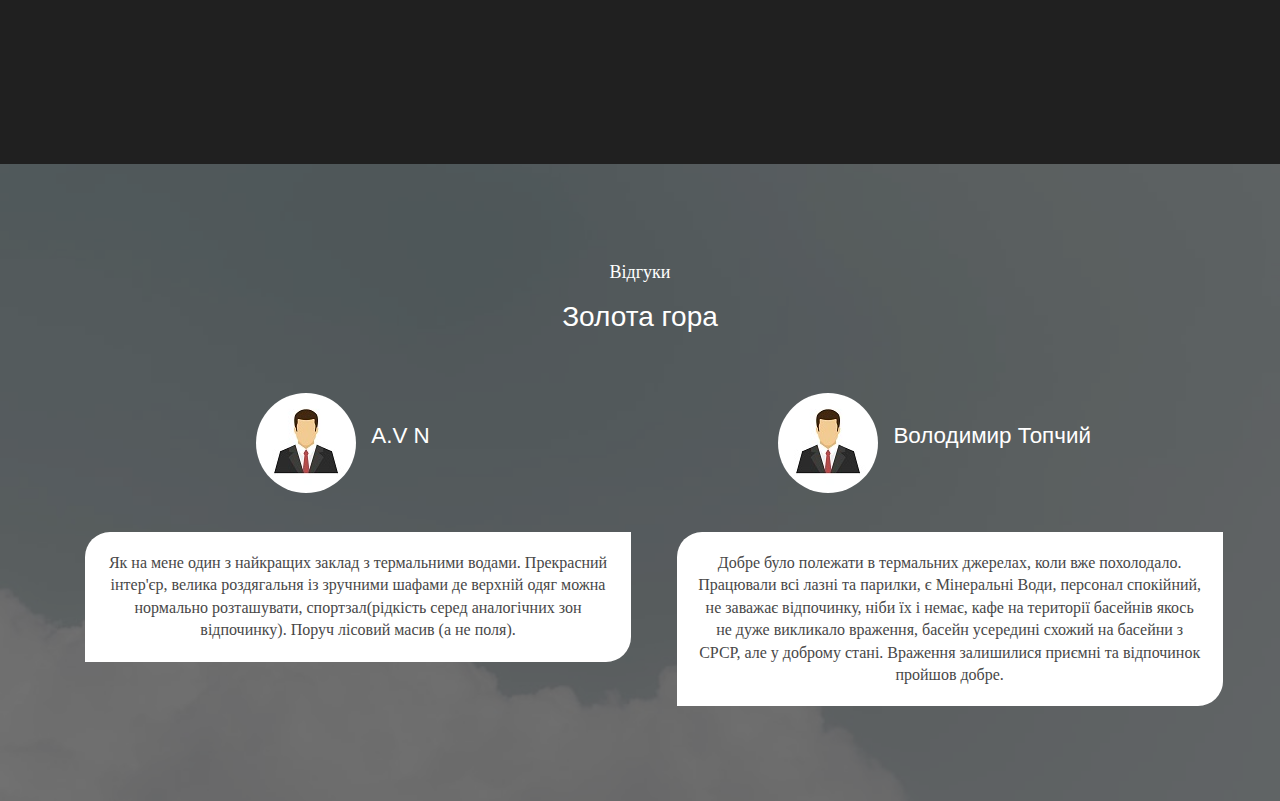
<file: zolotaGora.html>
<!DOCTYPE html>
<html lang="ua">
<head>
    <meta charset="UTF-8">
    <title>Золота Гора</title>
    <link href="layout/styles/layout.css" rel="stylesheet" type="text/css" media="all">
    <style>
        li {
            list-style-type: none;
        }
        #poolInfo li:before {
            content: "✔ ";
            color: red;
        }
        .borderedBox{
            margin-left: auto;
        }
        #poolInfo .one_half{
            margin: 0 0 0 0;
        }
    </style>
</head>

<body>
<div class="bgd overlay" style="background-image:url('images/main/backgrounds/texture-water-pool.jpg');">
    <div class="wrapper row1">
        <header id="header" class="hoc clear">
            <nav id="mainNav" class="fl_right">
                <ul class="clear">
                    <li><a href="index.html">Головна</a></li>
                </ul>
            </nav>
        </header>
    </div>
    <div id="pageintro" class="hoc clear">
        <article>
            <h3 class="heading">Найкращі</h3>
            <p>Басейни Закарпаття</p>
        </article>
    </div>
</div>

<div>
    <section id="poolInfo" class="hoc container clear">
        <div class="points clear">
            <figure class="one_half first">
            <img class="borderedBox" src="images/zolota-gora-bgd.jpg" alt="">
        </figure>

            <figure class="one_half">
                    <p class="heading space">
                        <b>Про "Золоту гору"</b>
                    </p>
                    <ul class="noSpace">
                        <li>Ціна: для дорослих 250 грн/2 год. Для дітей до 110 см бесплатно, до 115 см - 125 грн/2 год. Є знижки для сімей з дітьми та можливість взяти абонемент.</li>
                        <li>До послуг є п'ять термальних басейнів: Один великий відкритий термальний басейн (t° +29°), маленький відкритий термальний басейн (t +39°), відкритий дитячий басейн, великий критий термальний басейн ( t° + 26°) та джакузі (t° + 34°) . На території є роздягалка, душеві, лоббі – бар та піцерія.</li>
                        <li>За хімічним складом та температурою вода свердловини відноситься до гарячих кремнієвих гідрокарбонатних натрієвих середньої мінералізації.</li>
                        <li><a href="https://www.zolota-gora.com/">Перейти за посиланням для більш детальної інформації.</a></li>
                    </ul>
            </figure>
        </div>
    </section>
</div>

<div>
    <iframe src="https://www.google.com/maps/embed?pb=!1m14!1m8!1m3!1d2639.731904287302!2d22.3536404!3d48.5766834!3m2!1i1024!2i768!4f13.1!3m3!1m2!1s0x47391b91a86d5587%3A0xce02fd72c3d885f0!2z0JfQvtC70L7RgtCwINCz0L7RgNCw!5e0!3m2!1suk!2sua!4v1643309686139!5m2!1suk!2sua" width="100%" height="450" style="border:0;" allowfullscreen=""; loading="lazy"></iframe>
</div>

<div class="bgd overlay" style="background-image:url('images/black_texture.png');">
<section id="testimonials" class="hoc container clear">
    <div class="sectionTitle">
        <p class="noSpace">Відгуки</p>
        <h6 class="heading">Золота гора</h6>
    </div>
    <article class="one_half first">
        <figure class="clear"><img src="images/men-logo.jpg" alt="">
            <figcaption>
                <h6 class="heading">A.V N</h6>
            </figcaption>
        </figure>
        <blockquote>Як на мене один з найкращих заклад з термальними водами. Прекрасний інтер'єр, велика роздягальня із зручними шафами де верхній одяг можна нормально розташувати, спортзал(рідкість серед аналогічних зон відпочинку). Поруч лісовий масив (а не поля).</blockquote>
    </article>
    <article class="one_half">
        <figure class="clear"><img src="images/men-logo.jpg" alt="">
            <figcaption>
                <h6 class="heading">Володимир Топчий</h6>
            </figcaption>
        </figure>
        <blockquote>Добре було полежати в термальних джерелах, коли вже похолодало. Працювали всі лазні та парилки, є Мінеральні Води, персонал спокійний, не заважає відпочинку, ніби їх і немає, кафе на території басейнів якось не дуже викликало враження, басейн усередині схожий на басейни з СРСР, але у доброму стані. Враження залишилися приємні та відпочинок пройшов добре.</blockquote>
    </article>
</section>
</div>



</body>
</html>
</file>
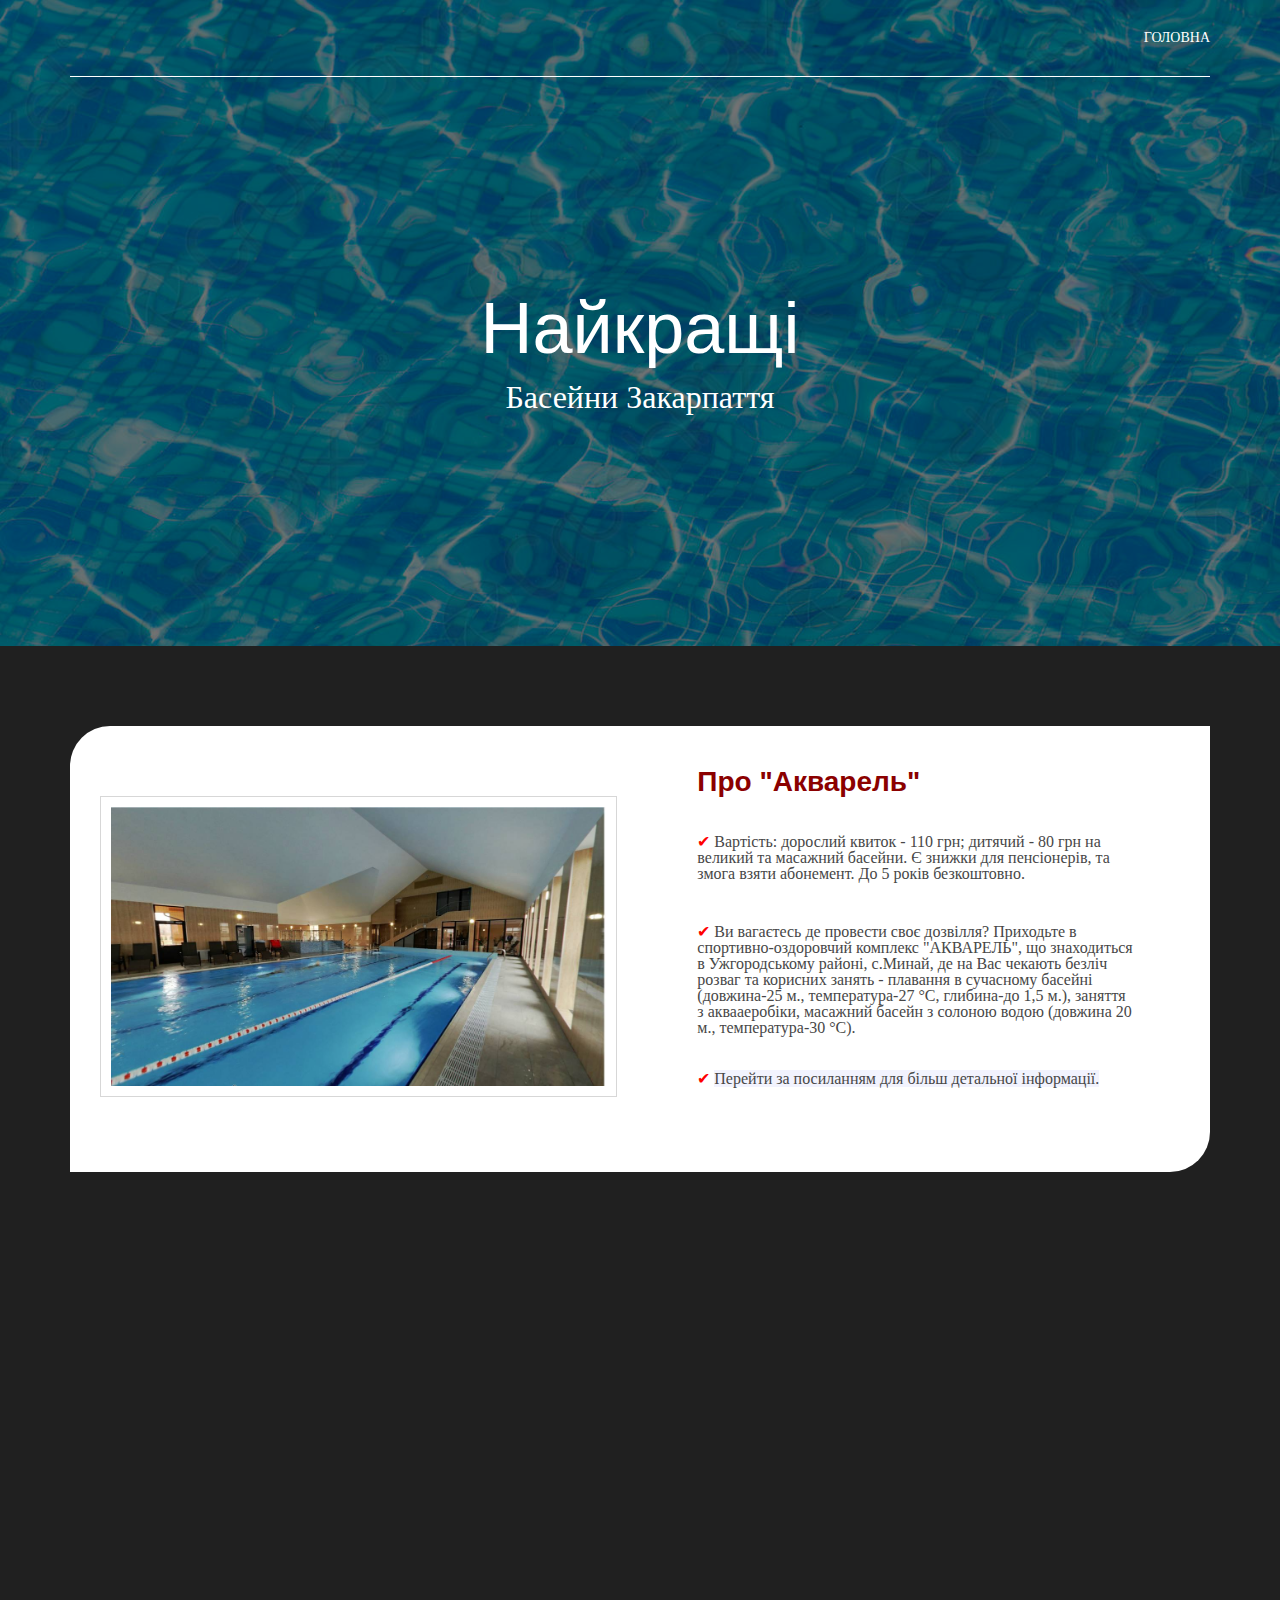
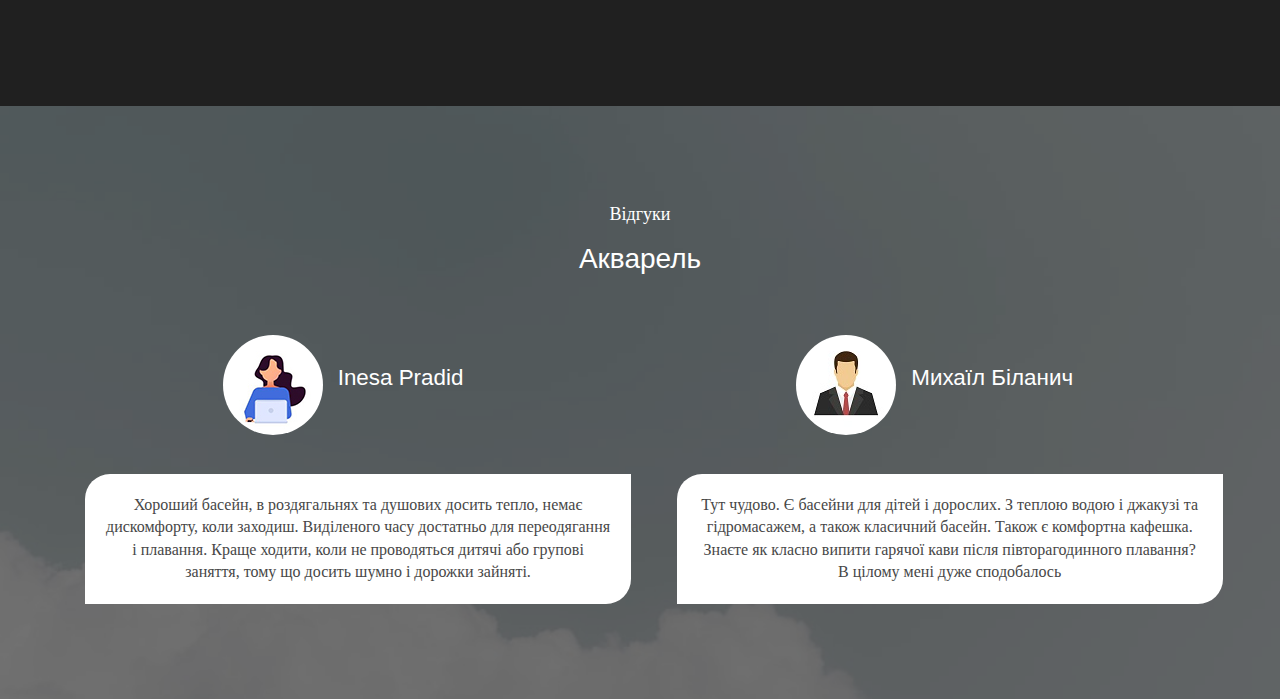
<file: Акварель.html>
<!DOCTYPE html>
<html lang="ua">
<head>
  <meta charset="UTF-8">
  <title>Басейни Закарпаття</title>
  <link href="layout/styles/layout.css" rel="stylesheet" type="text/css" media="all">
  <style>
    li {
      list-style-type: none;
    }
    #poolInfo li:before {
      content: "✔ ";
      color: red;
    }
    .borderedBox{
      margin-left: auto;
    }
    #poolInfo .one_half{
      margin: 0 0 0 0;
    }
  </style>
</head>

<body>
<div class="bgd overlay" style="background-image:url('images/main/backgrounds/texture-water-pool.jpg');">
  <div class="wrapper row1">
    <header id="header" class="hoc clear">
      <nav id="mainNav" class="fl_right">
        <ul class="clear">
          <li><a href="index.html">Головна</a></li>
        </ul>
      </nav>
    </header>
  </div>
  <div id="pageintro" class="hoc clear">
    <article>
      <h3 class="heading">Найкращі</h3>
      <p>Басейни Закарпаття</p>
    </article>
  </div>
</div>

<div>
  <section id="poolInfo" class="hoc container clear">
    <div class="points clear">
      <figure class="one_half first">
        <img class="borderedBox" src="images/акварель.jpg" alt="">
      </figure>
      <figure class="one_half">
        <p class="heading space">
          <b>Про "Акварель"</b>
        </p>
        <ul class="noSpace">
          <li>Вартість: дорослий квиток - 110 грн; дитячий - 80 грн на великий та масажний басейни. Є знижки для пенсіонерів, та змога взяти абонемент. До 5 років безкоштовно.</li>
          <li>Ви вагаєтесь де провести своє дозвілля? Приходьте в спортивно-оздоровчий комплекс "АКВАРЕЛЬ", що знаходиться в Ужгородському районі, с.Минай, де на Вас чекають безліч розваг та корисних занять - плавання в сучасному басейні (довжина-25 м., температура-27 °С, глибина-до 1,5 м.), заняття з аквааеробіки, масажний басейн з солоною водою (довжина 20 м., температура-30 °С).</li>
          <li><a href="https://www.aquarell.com.ua/index.html">Перейти за посиланням для більш детальної інформації.</a></li>
        </ul>
      </figure>
    </div>
  </section>
</div>

<div>
  <iframe src="https://www.google.com/maps/embed?pb=!1m18!1m12!1m3!1d2638.5535969413213!2d22.283767015665195!3d48.5992456792629!2m3!1f0!2f0!3f0!3m2!1i1024!2i768!4f13.1!3m3!1m2!1s0x47391910086e947f%3A0xf9523071d79ca5be!2z0JDQutCy0LDRgNC10LvRjA!5e0!3m2!1suk!2sua!4v1643731114182!5m2!1suk!2sua" width="100%" height="450" style="border:0;" allowfullscreen="" loading="lazy"></iframe>
</div>

<div class="bgd overlay" style="background-image:url('images/black_texture.png');">
  <section id="testimonials" class="hoc container clear">
    <div class="sectionTitle">
      <p class="noSpace font-xs">Відгуки</p>
      <h6 class="heading font-x2">Акварель</h6>
    </div>
    <article class="one_half first">
      <figure class="clear"><img src="images/women-logo.jpg" alt="">
        <figcaption>
          <h6 class="heading">Inesa Pradid</h6>
        </figcaption>
      </figure>
      <blockquote>Хороший басейн, в роздягальнях та душових досить тепло, немає дискомфорту, коли заходиш. Виділеного часу достатньо для переодягання і плавання. Краще ходити, коли не проводяться дитячі або групові заняття, тому що досить шумно і дорожки зайняті.</blockquote>
    </article>
    <article class="one_half">
      <figure class="clear"><img src="images/men-logo.jpg" alt="">
        <figcaption>
          <h6 class="heading">Михаїл Біланич</h6>
        </figcaption>
      </figure>
      <blockquote>Тут чудово. Є басейни для дітей і дорослих. З теплою водою і джакузі та гідромасажем, а також класичний басейн. Також є комфортна кафешка. Знаєте як класно випити гарячої кави після півторагодинного  плавання? В цілому мені дуже сподобалось</blockquote>
    </article>
  </section>
</div>
</body>
</html>
</file>
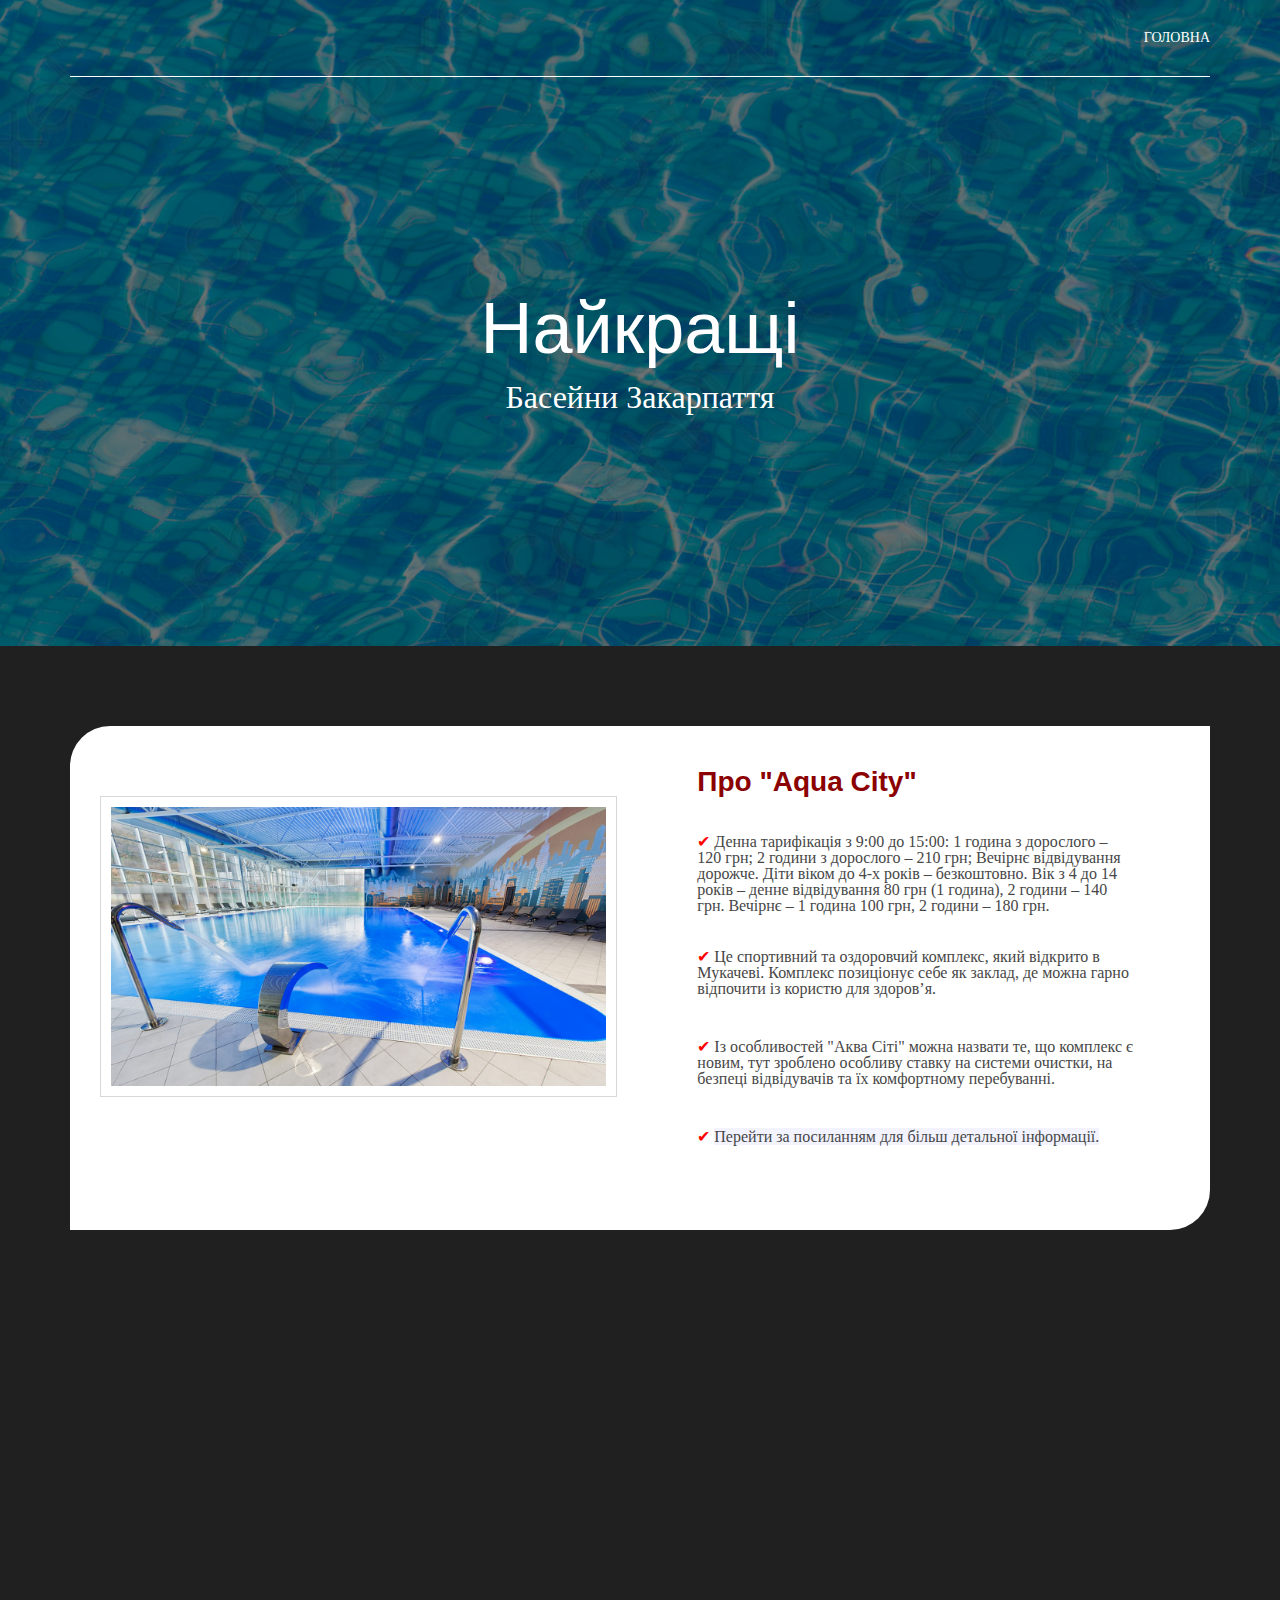
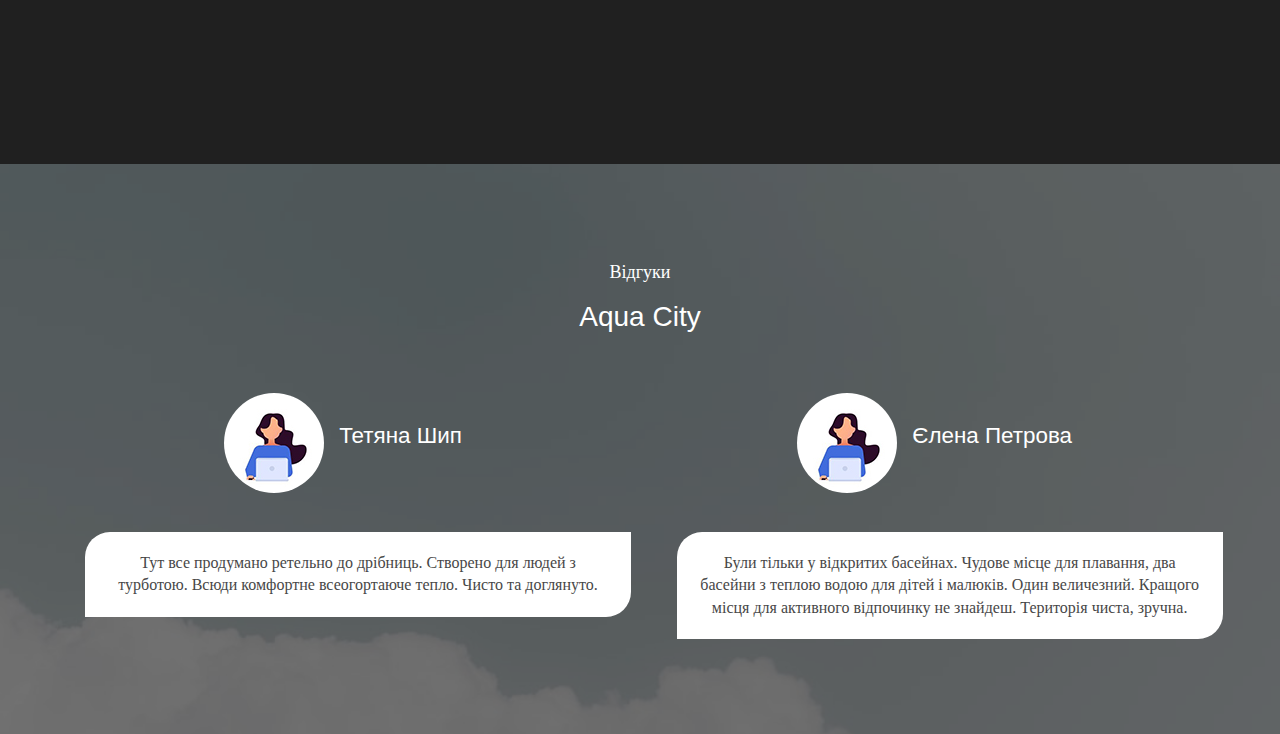
<file: акваСіті.html>
<!DOCTYPE html>
<html lang="ua">
<head>
    <meta charset="UTF-8">
    <title>Басейни Закарпаття</title>
    <link href="layout/styles/layout.css" rel="stylesheet" type="text/css" media="all">
    <style>
        li {
            list-style-type: none;
        }
        #poolInfo li:before {
            content: "✔ ";
            color: red;
        }
        .borderedBox{
            margin-left: auto;
        }
        #poolInfo .one_half{
            margin: 0 0 0 0;
        }
    </style>
</head>

<body>
<div class="bgd overlay" style="background-image:url('images/main/backgrounds/texture-water-pool.jpg');">
    <div class="wrapper row1">
        <header id="header" class="hoc clear">
            <nav id="mainNav" class="fl_right">
                <ul class="clear">
                    <li><a href="index.html">Головна</a></li>
                </ul>
            </nav>
        </header>
    </div>
    <div id="pageintro" class="hoc clear">
        <article>
            <h3 class="heading">Найкращі</h3>
            <p>Басейни Закарпаття</p>
        </article>
    </div>
</div>

<div>
    <section id="poolInfo" class="hoc container clear">
        <div class="points clear">
            <figure class="one_half first">
                <img class="borderedBox" src="images/aquaCity.jpg" alt="">
            </figure>
            <figure class="one_half">
                <p class="heading space">
                    <b>Про "Aqua City"</b>
                </p>
                <ul class="noSpace">
                    <li>Денна тарифікація з 9:00 до 15:00: 1 година з дорослого – 120 грн; 2 години з дорослого – 210 грн; Вечірнє відвідування дорожче. Діти віком до 4-х років – безкоштовно. Вік з 4 до 14 років – денне відвідування 80 грн (1 година), 2 години – 140 грн. Вечірнє – 1 година 100 грн, 2 години – 180 грн.</li>
                    <li>Це спортивний та оздоровчий комплекс, який відкрито в Мукачеві. Комплекс позиціонує себе як заклад, де можна гарно відпочити із користю для здоров’я.</li>
                    <li>Із особливостей "Аква Сіті" можна назвати те, що комплекс є новим, тут зроблено особливу ставку на системи очистки, на безпеці відвідувачів та їх комфортному перебуванні.</li>
                    <li><a href="https://www.facebook.com/aquacitymukachevo/">Перейти за посиланням для більш детальної інформації.</a></li>
                </ul>
            </figure>
        </div>
    </section>
</div>

<div>
    <iframe src="https://www.google.com/maps/embed?pb=!1m18!1m12!1m3!1d2645.847030711329!2d22.704210015660273!3d48.45946447925031!2m3!1f0!2f0!3f0!3m2!1i1024!2i768!4f13.1!3m3!1m2!1s0x4739aba6381ee375%3A0x72e8f77f54814e01!2sAqua%20City!5e0!3m2!1suk!2sua!4v1643731534601!5m2!1suk!2sua" width="100%" height="450" style="border:0;" allowfullscreen="" loading="lazy"></iframe>
</div>

<div class="bgd overlay" style="background-image:url('images/black_texture.png');">
    <section id="testimonials" class="hoc container clear">
        <div class="sectionTitle">
            <p class="noSpace font-xs">Відгуки</p>
            <h6 class="heading font-x2">Aqua City</h6>
        </div>
        <article class="one_half first">
            <figure class="clear"><img src="images/women-logo.jpg" alt="">
                <figcaption>
                    <h6 class="heading">Тетяна Шип</h6>
                </figcaption>
            </figure>
            <blockquote>Тут все продумано ретельно до дрібниць. Створено для людей з турботою. Всюди комфортне всеогортаюче тепло. Чисто та доглянуто.</blockquote>
        </article>
        <article class="one_half">
            <figure class="clear"><img src="images/women-logo.jpg" alt="">
                <figcaption>
                    <h6 class="heading">Єлена Петрова</h6>
                </figcaption>
            </figure>
            <blockquote>Були тільки у відкритих басейнах. Чудове місце для плавання, два басейни з теплою водою для дітей і малюків. Один величезний. Кращого місця для активного відпочинку не знайдеш. Територія чиста, зручна.</blockquote>
        </article>
    </section>
</div>
</body>
</html>
</file>
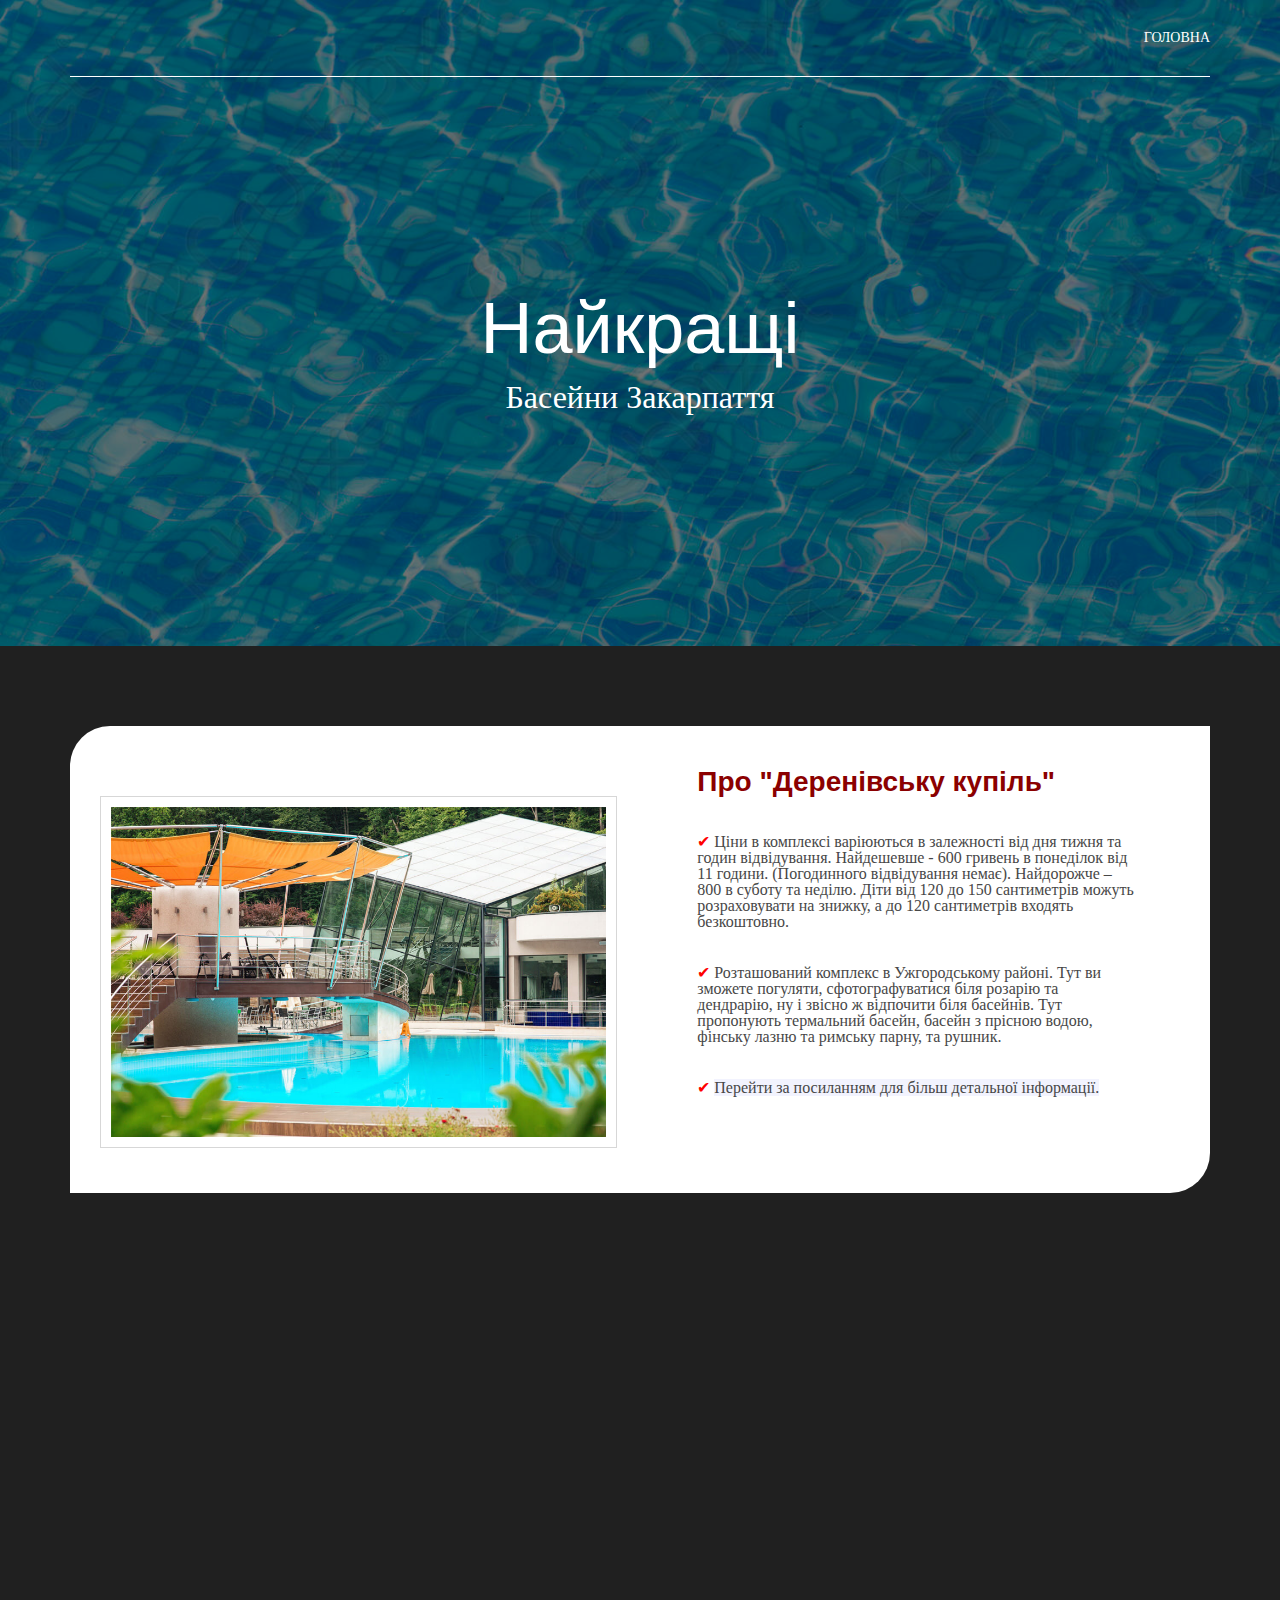
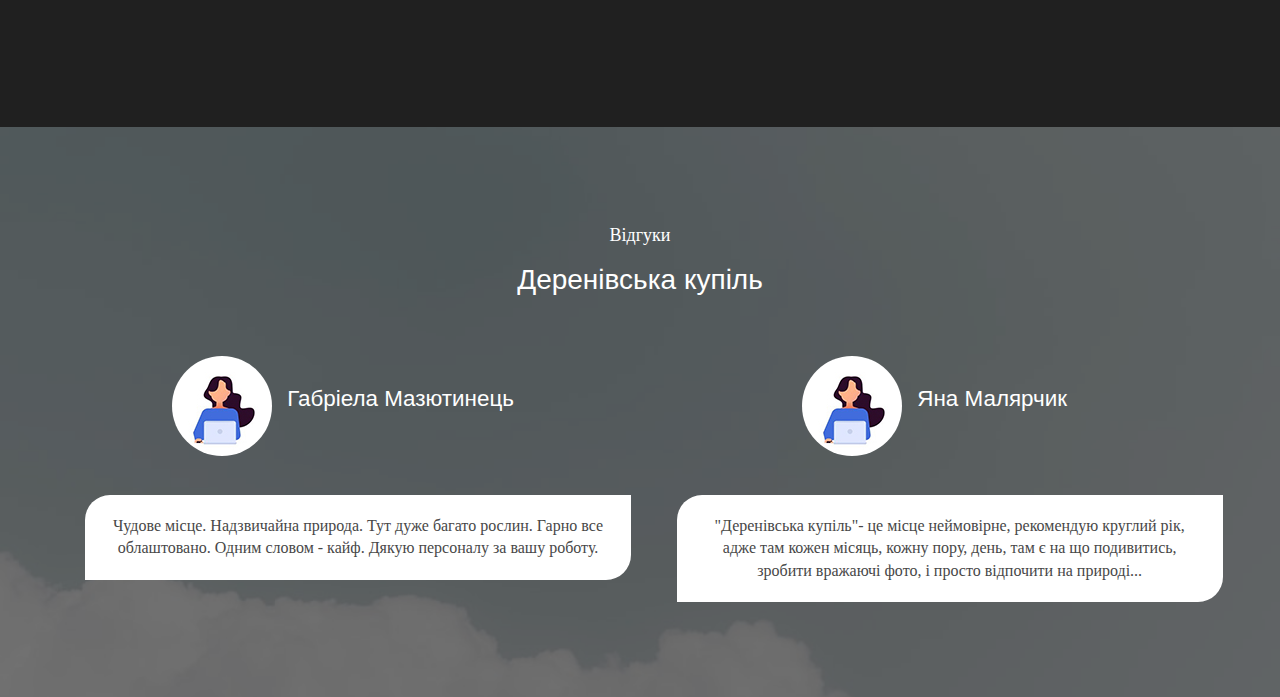
<file: деренівськаКупіль.html>
<!DOCTYPE html>
<html lang="ua">
<head>
    <meta charset="UTF-8">
    <title>Басейни Закарпаття</title>
    <link href="layout/styles/layout.css" rel="stylesheet" type="text/css" media="all">
    <style>
        li {
            list-style-type: none;
        }
        #poolInfo li:before {
            content: "✔ ";
            color: red;
        }
        .borderedBox{
            margin-left: auto;
        }
        #poolInfo .one_half{
            margin: 0 0 0 0;
        }
    </style>
</head>

<body>
<div class="bgd overlay" style="background-image:url('images/main/backgrounds/texture-water-pool.jpg');">
    <div class="wrapper row1">
        <header id="header" class="hoc clear">
            <nav id="mainNav" class="fl_right">
                <ul class="clear">
                    <li><a href="index.html">Головна</a></li>
                </ul>
            </nav>
        </header>
    </div>
    <div id="pageintro" class="hoc clear">
        <article>
            <h3 class="heading">Найкращі</h3>
            <p>Басейни Закарпаття</p>
        </article>
    </div>
</div>

<div>
    <section id="poolInfo" class="hoc container clear">
        <div class="points clear">
            <figure class="one_half first">
                <img class="borderedBox" src="images/деренівськаКупіль.jpg" alt="">
            </figure>
            <figure class="one_half">
                <p class="heading space">
                    <b>Про "Деренівську купіль"</b>
                </p>
                <ul class="noSpace">
                    <li>Ціни в комплексі варіюються в залежності від дня тижня та годин відвідування. Найдешевше - 600 гривень в понеділок від 11 години. (Погодинного відвідування немає). Найдорожче – 800 в суботу та неділю. Діти від 120 до 150 сантиметрів можуть розраховувати на знижку, а до 120 сантиметрів входять безкоштовно.</li>
                    <li>Розташований комплекс в Ужгородському районі. Тут ви зможете погуляти, сфотографуватися біля розарію та дендрарію, ну і звісно ж відпочити біля басейнів. Тут пропонують термальний басейн, басейн з прісною водою, фінську лазню та римську парну, та рушник.</li>
                    <li><a href="https://derenivska-kupil.ua/">Перейти за посиланням для більш детальної інформації.</a></li>
                </ul>
            </figure>
        </div>
    </section>
</div>

<div>
    <iframe src="https://www.google.com/maps/embed?pb=!1m18!1m12!1m3!1d2640.1516904689433!2d22.443495713373334!3d48.5686434223278!2m3!1f0!2f0!3f0!3m2!1i1024!2i768!4f13.1!3m3!1m2!1s0x473904d3020c9f07%3A0x994eb9cbf13b20fb!2zU1BBINC60L7QvNC_0LvQtdC60YEgItCh0YDRltCx0L3RliDQotC10YDQvNC4Iiwg0KHQmiAi0JTQtdGA0LXQvdGW0LLRgdGM0LrQsCDQmtGD0L_RltC70Ywi!5e0!3m2!1suk!2sua!4v1643730602599!5m2!1suk!2sua" width="100%" height="450" style="border:0;" allowfullscreen="" loading="lazy"></iframe>
</div>

<div class="bgd overlay" style="background-image:url('images/black_texture.png');">
    <section id="testimonials" class="hoc container clear">
        <div class="sectionTitle">
            <p class="noSpace font-xs">Відгуки</p>
            <h6 class="heading font-x2">Деренівська купіль</h6>
        </div>
        <article class="one_half first">
            <figure class="clear"><img src="images/women-logo.jpg" alt="">
                <figcaption>
                    <h6 class="heading">Габріела Мазютинець</h6>
                </figcaption>
            </figure>
            <blockquote>Чудове місце. Надзвичайна природа. Тут дуже багато рослин. Гарно все облаштовано. Одним словом - кайф. Дякую персоналу за вашу роботу.</blockquote>
        </article>
        <article class="one_half">
            <figure class="clear"><img src="images/women-logo.jpg" alt="">
                <figcaption>
                    <h6 class="heading">Яна Малярчик</h6>
                </figcaption>
            </figure>
            <blockquote>"Деренівська купіль"- це місце неймовірне, рекомендую круглий рік, адже там кожен місяць, кожну пору, день, там є на що подивитись, зробити вражаючі фото, і просто відпочити на природі...</blockquote>
        </article>
    </section>
</div>
</body>
</html>
</file>
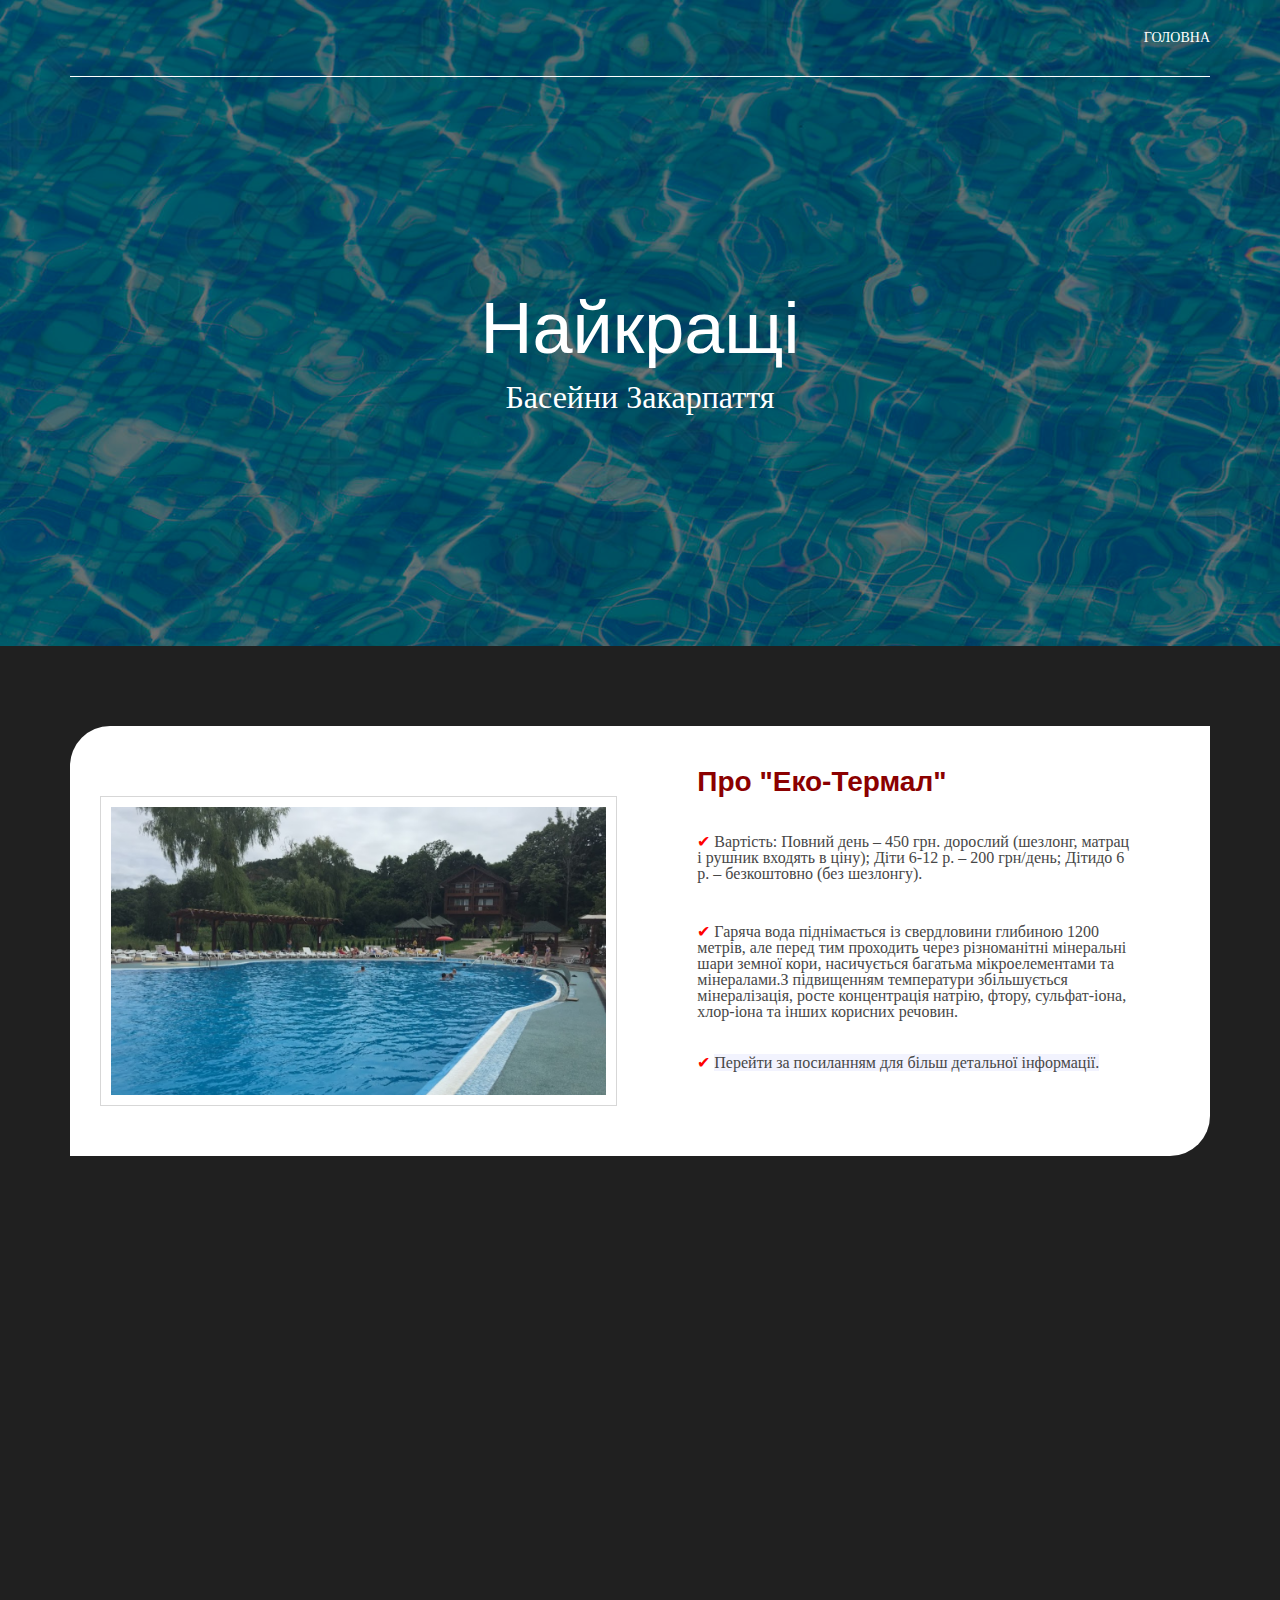
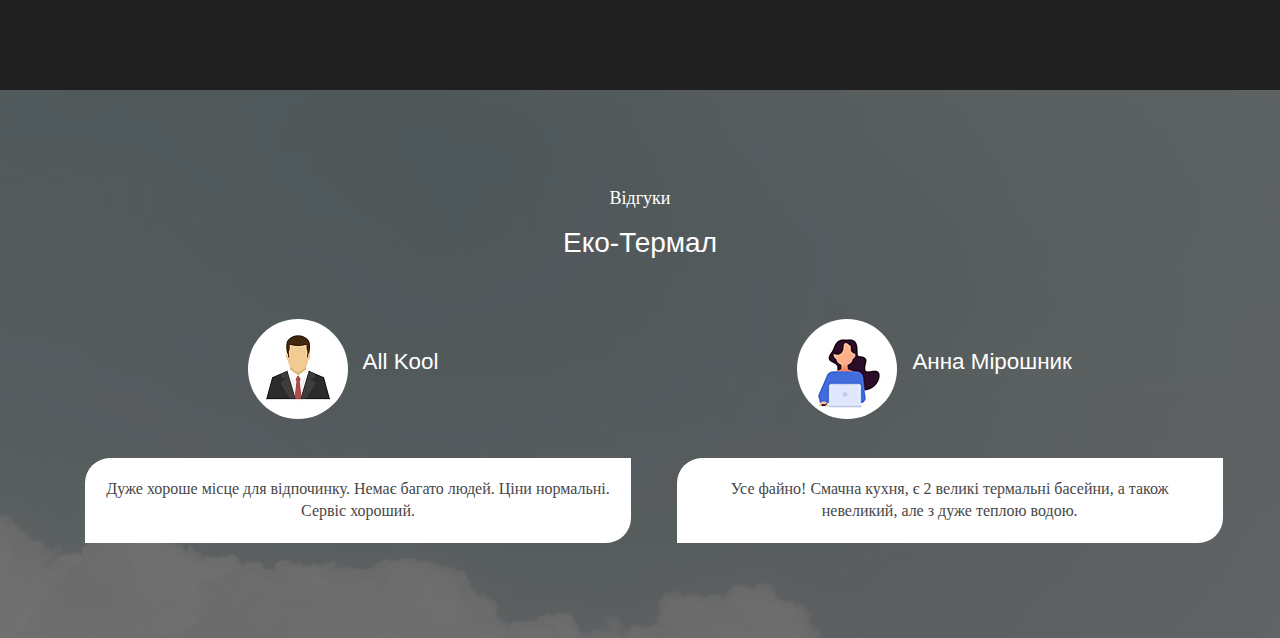
<file: еко-термал.html>
<!DOCTYPE html>
<html lang="ua">
<head>
    <meta charset="UTF-8">
    <title>Басейни Закарпаття</title>
    <link href="layout/styles/layout.css" rel="stylesheet" type="text/css" media="all">
    <style>
        li {
            list-style-type: none;
        }
        #poolInfo li:before {
            content: "✔ ";
            color: red;
        }
        .borderedBox{
            margin-left: auto;
        }
        #poolInfo .one_half{
            margin: 0 0 0 0;
        }
    </style>
</head>

<body>
<div class="bgd overlay" style="background-image:url('images/main/backgrounds/texture-water-pool.jpg');">
    <div class="wrapper row1">
        <header id="header" class="hoc clear">
            <nav id="mainNav" class="fl_right">
                <ul class="clear">
                    <li><a href="index.html">Головна</a></li>
                </ul>
            </nav>
        </header>
    </div>
    <div id="pageintro" class="hoc clear">
        <article>
            <h3 class="heading">Найкращі</h3>
            <p>Басейни Закарпаття</p>
        </article>
    </div>
</div>

<div>
    <section id="poolInfo" class="hoc container clear">
        <div class="points clear">
            <figure class="one_half first">
                <img class="borderedBox" src="images/еко-термал.png" alt="">
            </figure>
            <figure class="one_half">
                <p class="heading space">
                    <b>Про "Еко-Термал"</b>
                </p>
                <ul class="noSpace">
                    <li>Вартість: Повний день – 450 грн. дорослий (шезлонг, матрац і рушник входять в ціну); Діти 6-12 р. – 200 грн/день; Дітидо 6 р. – безкоштовно (без шезлонгу).</li>
                    <li>Гаряча вода піднімається із свердловини глибиною 1200 метрів, але перед тим проходить через різноманітні мінеральні шари земної кори, насичується багатьма мікроелементами та мінералами.З підвищенням температури збільшується мінералізація, росте концентрація натрію, фтору, сульфат-іона, хлор-іона та інших корисних речовин.</li>
                    <li><a href="https://www.eco-termal.com/">Перейти за посиланням для більш детальної інформації.</a></li>
                </ul>
            </figure>
        </div>
    </section>
</div>

<div>
    <iframe src="https://www.google.com/maps/embed?pb=!1m18!1m12!1m3!1d2656.1852008923565!2d22.482698268412797!3d48.260810391097834!2m3!1f0!2f0!3f0!3m2!1i1024!2i768!4f13.1!3m3!1m2!1s0x4738583b64120c93%3A0xd33cf7ed5f5cdca!2z0JvRltC60YPQstCw0LvRjNC90L4t0L7Qt9C00L7RgNC-0LLRh9C40Lkg0LrQvtC80L_Qu9C10LrRgSAi0JXQutC-LdCi0LXRgNC80LDQuyI!5e0!3m2!1suk!2sua!4v1643730147317!5m2!1suk!2sua" width="100%" height="450" style="border:0;" allowfullscreen="" loading="lazy"></iframe>
</div>

<div class="bgd overlay" style="background-image:url('images/black_texture.png');">
    <section id="testimonials" class="hoc container clear">
        <div class="sectionTitle">
            <p class="noSpace font-xs">Відгуки</p>
            <h6 class="heading font-x2">Еко-Термал</h6>
        </div>
        <article class="one_half first">
            <figure class="clear"><img src="images/men-logo.jpg" alt="">
                <figcaption>
                    <h6 class="heading">All Kool</h6>
                </figcaption>
            </figure>
            <blockquote>Дуже хороше місце для відпочинку. Немає багато людей. Ціни нормальні. Сервіс хороший.</blockquote>
        </article>
        <article class="one_half">
            <figure class="clear"><img src="images/women-logo.jpg" alt="">
                <figcaption>
                    <h6 class="heading">Анна Мірошник</h6>
                </figcaption>
            </figure>
            <blockquote>Усе файно! Смачна кухня, є 2 великі термальні басейни, а також невеликий, але з дуже теплою водою.</blockquote>
        </article>
    </section>
</div>
</body>
</html>
</file>
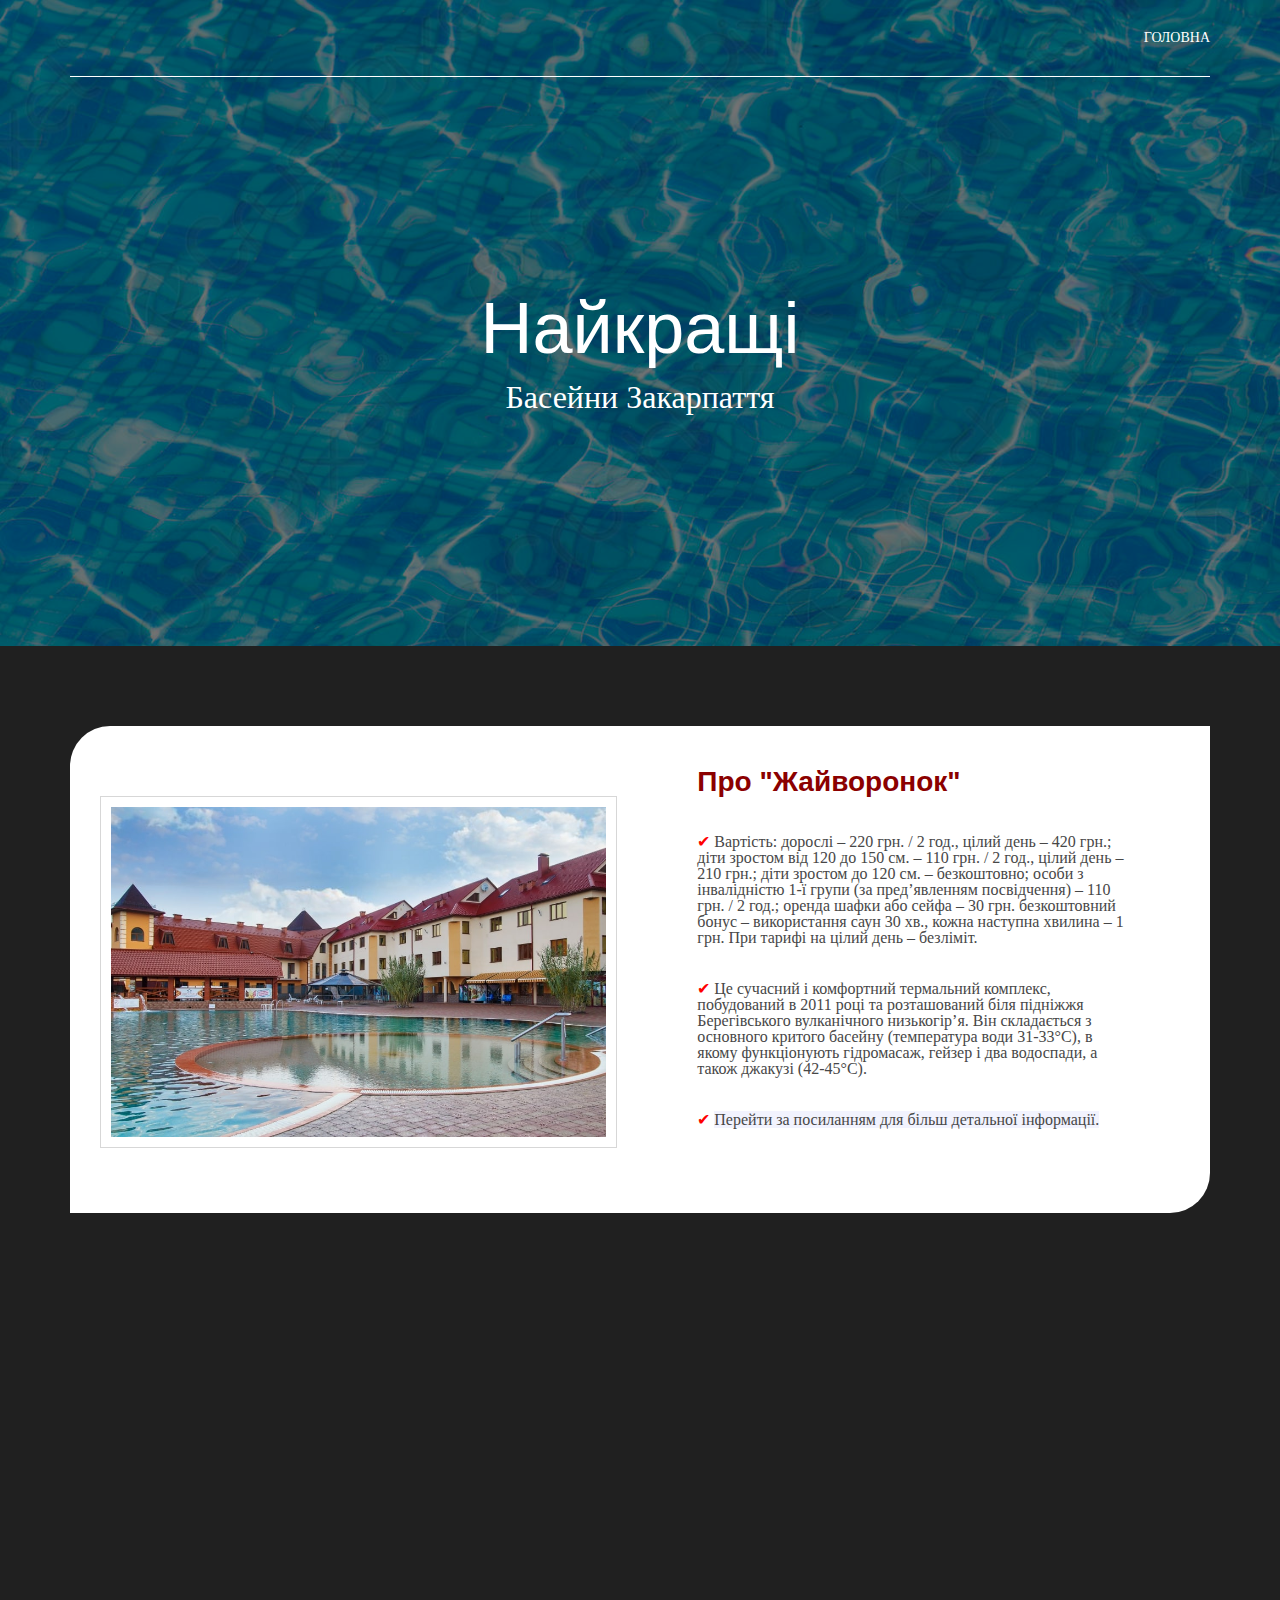
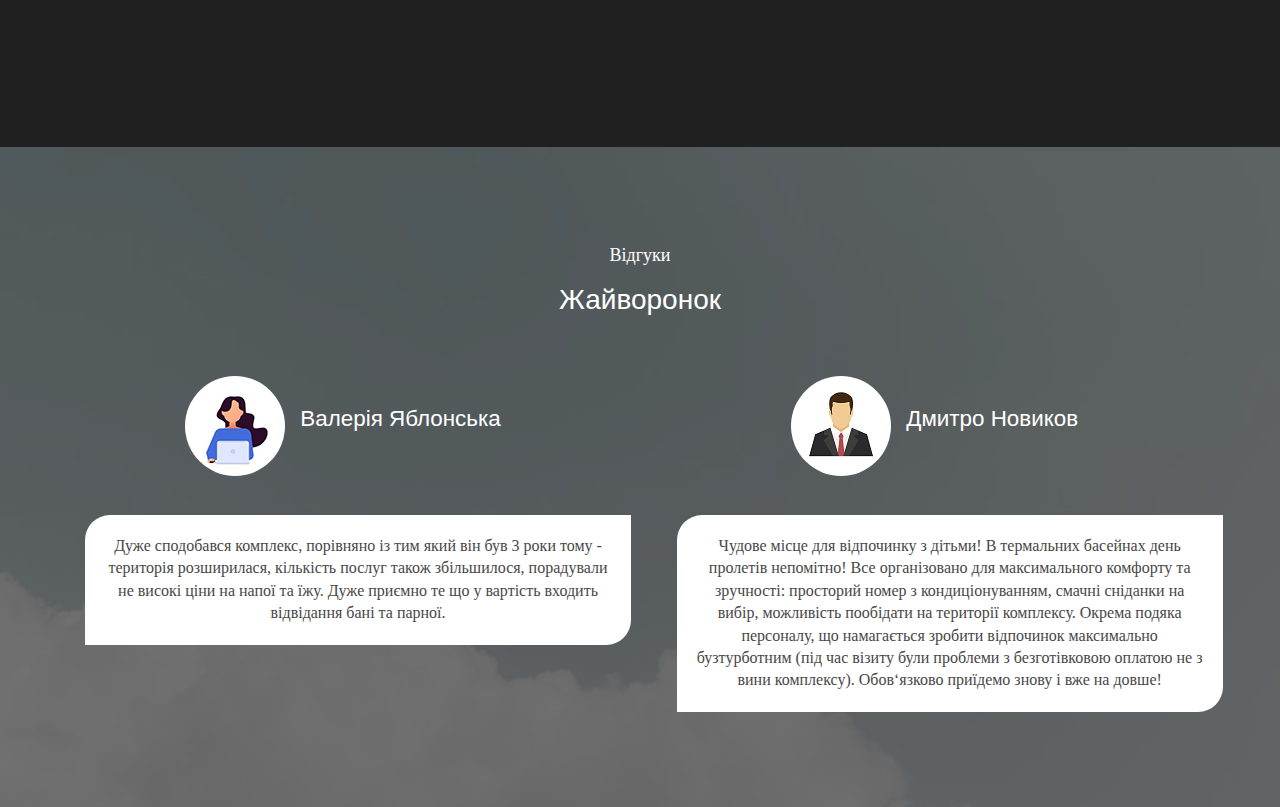
<file: жайворонок.html>
<!DOCTYPE html>
<html lang="ua">
<head>
    <meta charset="UTF-8">
    <title>Басейни Закарпаття</title>
    <link href="layout/styles/layout.css" rel="stylesheet" type="text/css" media="all">
    <style>
        li {
            list-style-type: none;
        }
        #poolInfo li:before {
            content: "✔ ";
            color: red;
        }
        .borderedBox{
            margin-left: auto;
        }
        #poolInfo .one_half{
            margin: 0 0 0 0;
        }
    </style>
</head>

<body>
<div class="bgd overlay" style="background-image:url('images/main/backgrounds/texture-water-pool.jpg');">
    <div class="wrapper row1">
        <header id="header" class="hoc clear">
            <nav id="mainNav" class="fl_right">
                <ul class="clear">
                    <li><a href="index.html">Головна</a></li>
                </ul>
            </nav>
        </header>
    </div>
    <div id="pageintro" class="hoc clear">
        <article>
            <h3 class="heading">Найкращі</h3>
            <p>Басейни Закарпаття</p>
        </article>
    </div>
</div>

<div>
    <section id="poolInfo" class="hoc container clear">
        <div class="points clear">
            <figure class="one_half first">
                <img class="borderedBox" src="images/жайворонок-bgd.jpg" alt="">
            </figure>
            <figure class="one_half">
                <p class="heading space">
                    <b>Про "Жайворонок"</b>
                </p>
                <ul class="noSpace">
                    <li>Вартість: дорослі – 220 грн. / 2 год., цілий день – 420 грн.; діти зростом від 120 до 150 см. – 110 грн. / 2 год., цілий день – 210 грн.; діти зростом до 120 см. – безкоштовно; особи з інвалідністю 1-ї групи (за пред’явленням посвідчення)  – 110 грн. / 2 год.; оренда шафки або сейфа – 30 грн. безкоштовний бонус – використання саун 30 хв., кожна наступна хвилина – 1 грн. При тарифі на цілий день – безліміт.</li>
                    <li>Це сучасний і комфортний термальний комплекс, побудований в 2011 році та розташований біля підніжжя Берегівського вулканічного низькогір’я. Він складається з основного критого басейну (температура води 31-33°C), в якому функціонують гідромасаж, гейзер і два водоспади, а також джакузі (42-45°C).</li>
                    <li><a href="https://zhayvoronok.net/">Перейти за посиланням для більш детальної інформації.</a></li>
                </ul>
            </figure>
        </div>
    </section>
</div>

<div>
    <iframe src="https://www.google.com/maps/embed?pb=!1m18!1m12!1m3!1d2658.6547188551117!2d22.655832765890658!3d48.21326622922941!2m3!1f0!2f0!3f0!3m2!1i1024!2i768!4f13.1!3m3!1m2!1s0x47385accb3e4cee3%3A0xe40e153dea89b198!2z0KLQtdGA0LzQsNC70YzQvdGWINCx0LDRgdC10LnQvdC4ICLQltCw0LnQstC-0YDQvtC90L7QuiI!5e0!3m2!1suk!2sua!4v1643554231826!5m2!1suk!2sua" width="100%" height="450" style="border:0;" allowfullscreen="" loading="lazy"></iframe>
</div>
<div class="bgd overlay" style="background-image:url('images/black_texture.png');">
    <section id="testimonials" class="hoc container clear">
        <div class="sectionTitle">
            <p class="noSpace font-xs">Відгуки</p>
            <h6 class="heading font-x2">Жайворонок</h6>
        </div>
        <article class="one_half first">
            <figure class="clear"><img src="images/women-logo.jpg" alt="">
                <figcaption>
                    <h6 class="heading">Валерія Яблонська</h6>
                </figcaption>
            </figure>
            <blockquote>Дуже сподобався комплекс, порівняно із тим який він був 3 роки тому - територія розширилася, кількість послуг також збільшилося, порадували не високі ціни на напої та їжу. Дуже приємно те що у вартість входить відвідання бані та парної.</blockquote>
        </article>
        <article class="one_half">
            <figure class="clear"><img src="images/men-logo.jpg" alt="">
                <figcaption>
                    <h6 class="heading">Дмитро Новиков</h6>
                </figcaption>
            </figure>
            <blockquote>Чудове місце для відпочинку з дітьми! В термальних басейнах день пролетів непомітно! Все організовано для максимального комфорту та зручності: просторий номер з кондиціонуванням, смачні сніданки на вибір, можливість пообідати на території комплексу. Окрема подяка персоналу, що намагається зробити відпочинок максимально бузтурботним (під час візиту були проблеми з безготівковою оплатою не з вини комплексу). Обов‘язково приїдемо знову і вже на довше!</blockquote>
        </article>
    </section>
</div>
</body>
</html>
</file>
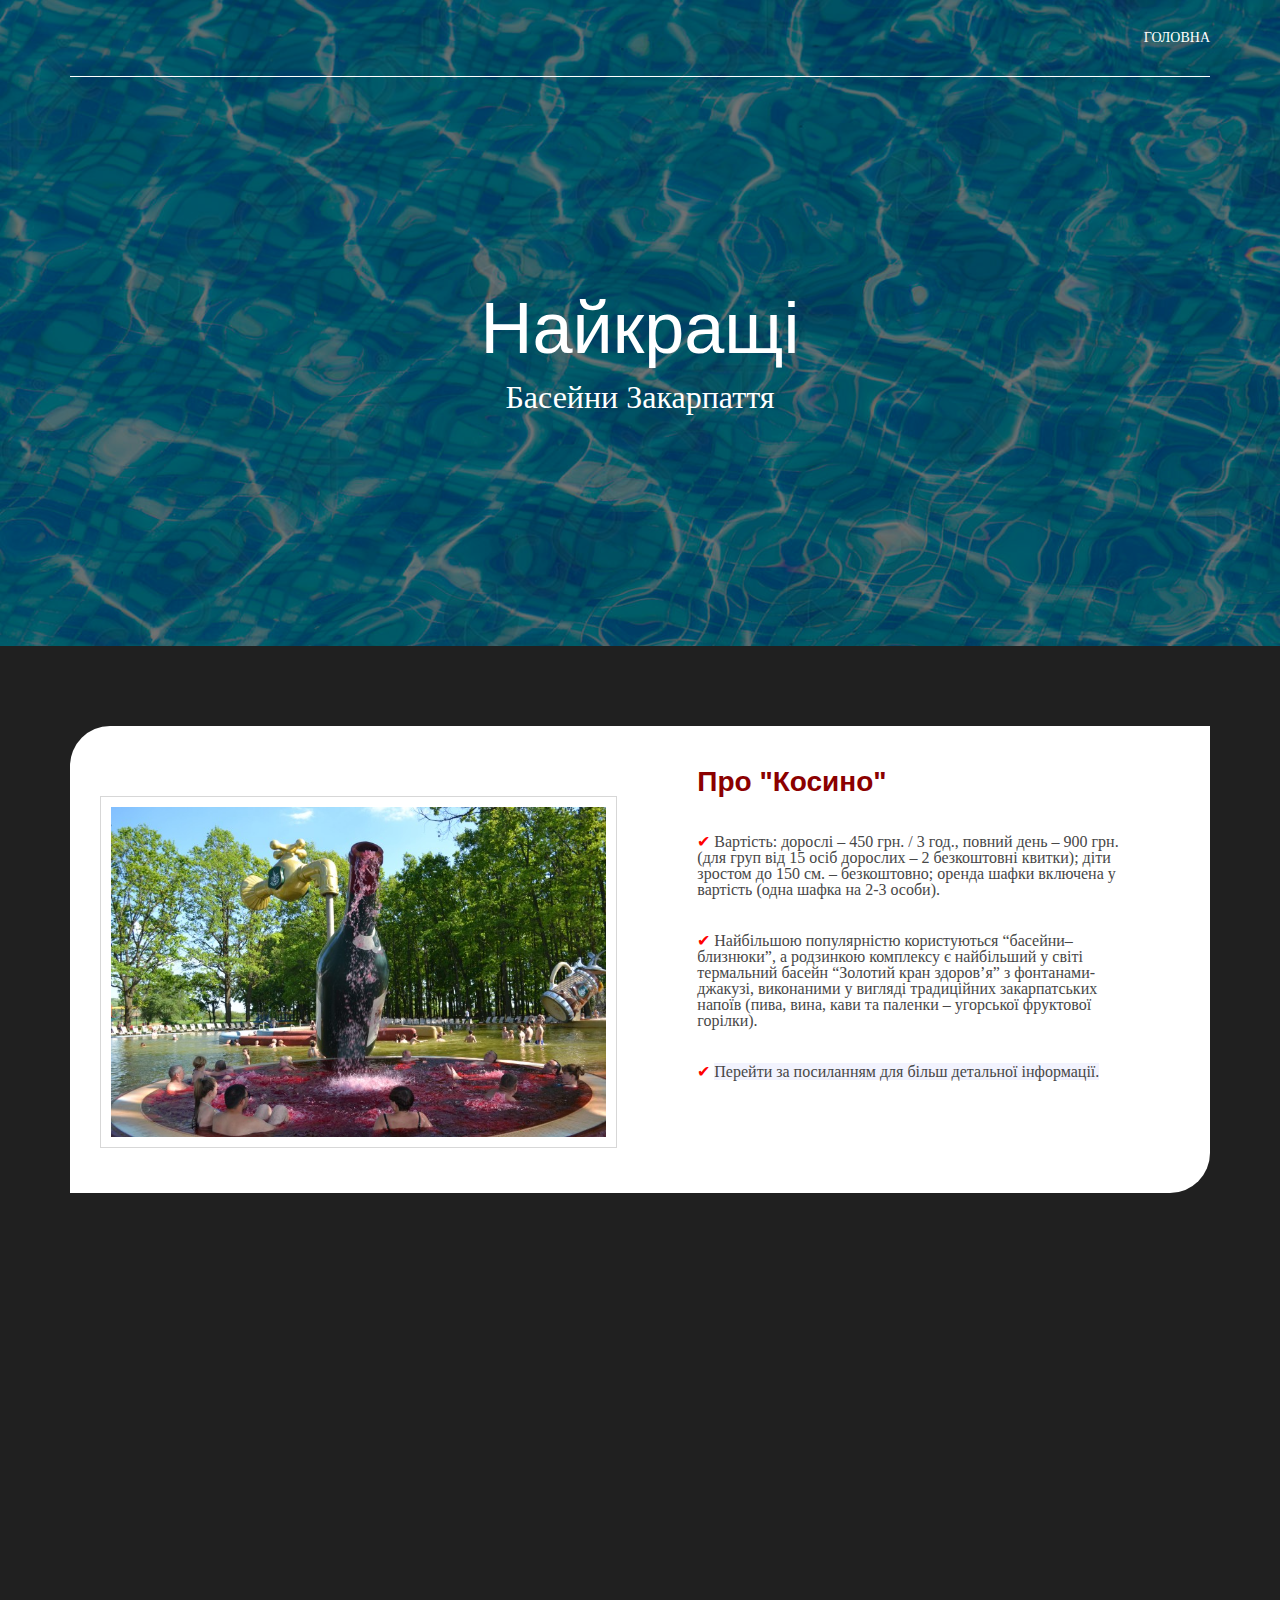
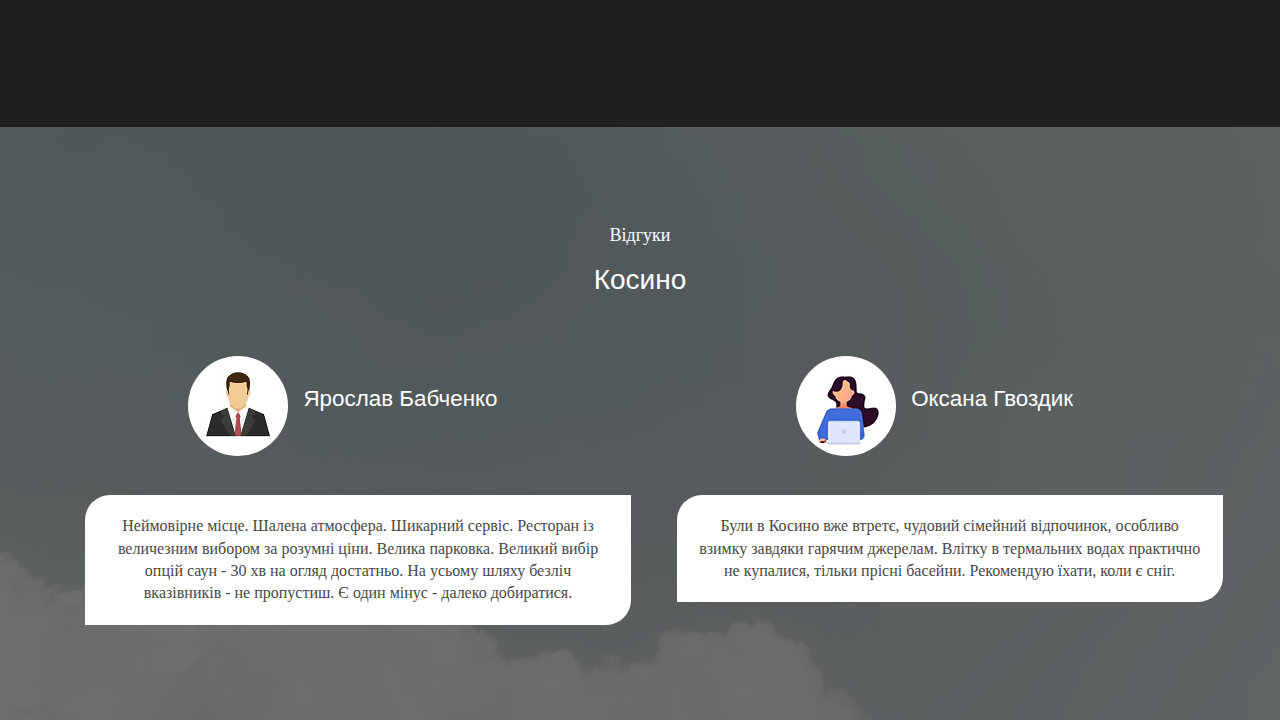
<file: косино.html>
<!DOCTYPE html>
<html lang="ua">
<head>
  <meta charset="UTF-8">
  <title>Басейни Закарпаття</title>
  <link href="layout/styles/layout.css" rel="stylesheet" type="text/css" media="all">
  <style>
    li {
      list-style-type: none;
    }
    #poolInfo li:before {
      content: "✔ ";
      color: red;
    }
    .borderedBox{
      margin-left: auto;
    }
    #poolInfo .one_half{
      margin: 0 0 0 0;
    }
  </style>
</head>

<body>
<div class="bgd overlay" style="background-image:url('images/main/backgrounds/texture-water-pool.jpg');">
  <div class="wrapper row1">
    <header id="header" class="hoc clear">
      <nav id="mainNav" class="fl_right">
        <ul class="clear">
          <li><a href="index.html">Головна</a></li>
        </ul>
      </nav>
    </header>
  </div>
  <div id="pageintro" class="hoc clear">
    <article>
      <h3 class="heading">Найкращі</h3>
      <p>Басейни Закарпаття</p>
    </article>
  </div>
</div>

<div>
  <section id="poolInfo" class="hoc container clear">
    <div class="points clear">
      <figure class="one_half first">
        <img class="borderedBox" src="images/косино.jpg" alt="">
      </figure>
      <figure class="one_half">
        <p class="heading space">
          <b>Про "Косино"</b>
        </p>
        <ul class="noSpace">
          <li>Вартість:   дорослі – 450 грн. / 3 год., повний день – 900 грн. (для груп від 15 осіб дорослих – 2 безкоштовні квитки); діти зростом до 150 см. – безкоштовно; оренда шафки включена у вартість (одна шафка на 2-3 особи).</li>
          <li>Найбільшою популярністю користуються “басейни–близнюки”, а родзинкою комплексу є найбільший у світі термальний басейн “Золотий кран здоров’я” з фонтанами-джакузі, виконаними у вигляді традиційних закарпатських напоїв (пива, вина, кави та паленки – угорської фруктової горілки).</li>
          <li><a href="https://kosino.ua/">Перейти за посиланням для більш детальної інформації.</a></li>
        </ul>
      </figure>
    </div>
  </section>
</div>

<div>
  <iframe src="https://www.google.com/maps/embed?pb=!1m18!1m12!1m3!1d2656.2391467763605!2d22.49055051589214!3d48.25977217923336!2m3!1f0!2f0!3f0!3m2!1i1024!2i768!4f13.1!3m3!1m2!1s0x47385830ef993aa1%3A0xd16a686d75fd425c!2z0J7Qt9C00L7RgNC-0LLRh9C-LdGA0LXQutGA0LXQsNGG0ZbQudC90LjQuSDQutC-0LzQv9C70LXQutGBICLQmtC-0YHQuNC90L4i!5e0!3m2!1suk!2sua!4v1643648779070!5m2!1suk!2sua" width="100%" height="450" style="border:0;" allowfullscreen="" loading="lazy"></iframe>
</div>

<div class="bgd overlay" style="background-image:url('images/black_texture.png');">
  <section id="testimonials" class="hoc container clear">
    <div class="sectionTitle">
      <p class="noSpace font-xs">Відгуки</p>
      <h6 class="heading font-x2">Косино</h6>
    </div>
    <article class="one_half first">
      <figure class="clear"><img src="images/men-logo.jpg" alt="">
        <figcaption>
          <h6 class="heading">Ярослав Бабченко</h6>
        </figcaption>
      </figure>
      <blockquote>Неймовірне місце. Шалена атмосфера. Шикарний сервіс. Ресторан із величезним вибором за розумні ціни. Велика парковка. Великий вибір опцій саун - 30 хв на огляд достатньо. На усьому шляху безліч вказівників - не пропустиш. Є один мінус - далеко добиратися.</blockquote>
    </article>
    <article class="one_half">
      <figure class="clear"><img src="images/women-logo.jpg" alt="">
        <figcaption>
          <h6 class="heading">Оксана Гвоздик</h6>
        </figcaption>
      </figure>
      <blockquote>Були в Косино вже втретє, чудовий сімейний відпочинок, особливо взимку завдяки гарячим джерелам. Влітку в термальних водах практично не купалися, тільки прісні басейни. Рекомендую їхати, коли є сніг.</blockquote>
    </article>
  </section>
</div>
</body>
</html>
</file>
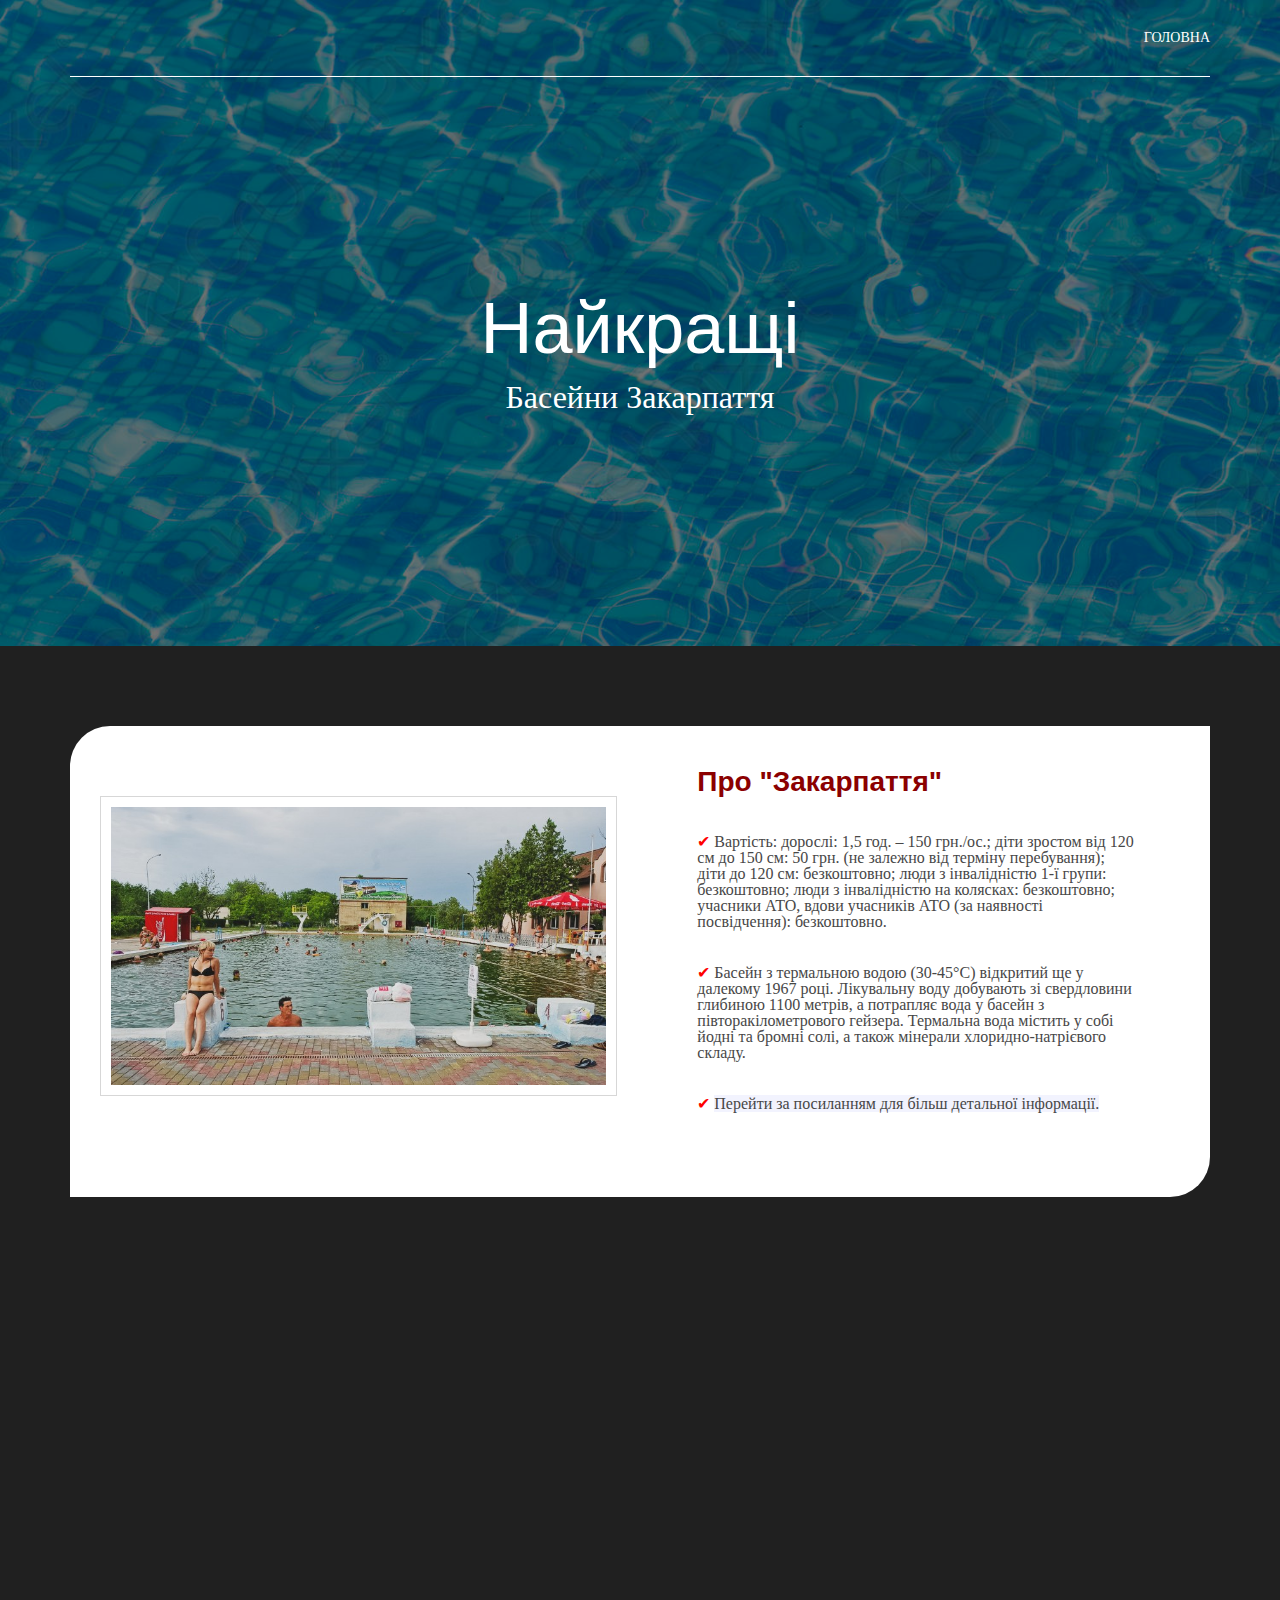
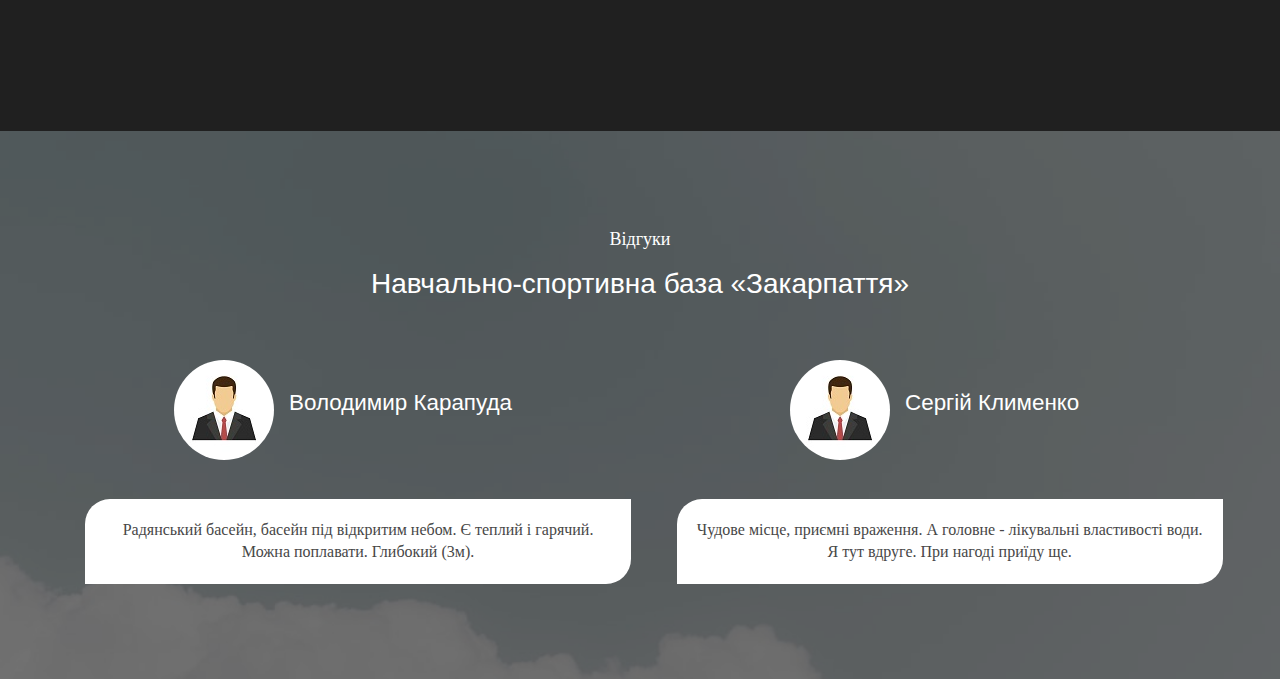
<file: навчальнабаза.html>
<!DOCTYPE html>
<html lang="ua">
<head>
    <meta charset="UTF-8">
    <title>Басейни Закарпаття</title>
    <link href="layout/styles/layout.css" rel="stylesheet" type="text/css" media="all">
    <style>
        li {
            list-style-type: none;
        }
        #poolInfo li:before {
            content: "✔ ";
            color: red;
        }
        .borderedBox{
            margin-left: auto;
        }
        #poolInfo .one_half{
            margin: 0 0 0 0;
        }
    </style>
</head>

<body>
<div class="bgd overlay" style="background-image:url('images/main/backgrounds/texture-water-pool.jpg');">
    <div class="wrapper row1">
        <header id="header" class="hoc clear">
            <nav id="mainNav" class="fl_right">
                <ul class="clear">
                    <li><a href="index.html">Головна</a></li>
                </ul>
            </nav>
        </header>
    </div>
    <div id="pageintro" class="hoc clear">
        <article>
            <h3 class="heading">Найкращі</h3>
            <p>Басейни Закарпаття</p>
        </article>
    </div>
</div>

<div>
    <section id="poolInfo" class="hoc container clear">
        <div class="points clear">
            <figure class="one_half first">
                <img class="borderedBox" src="images/навчальнаБаза.jpg" alt="">
            </figure>
            <figure class="one_half">
                <p class="heading space">
                    <b>Про "Закарпаття"</b>
                </p>
                <ul class="noSpace">
                    <li>Вартість: дорослі: 1,5 год. – 150 грн./ос.; діти зростом від 120 см до 150 см: 50 грн. (не залежно від терміну перебування); діти до 120 см: безкоштовно; люди з інвалідністю 1-ї групи: безкоштовно; люди з інвалідністю на колясках: безкоштовно; учасники АТО, вдови учасників АТО (за наявності посвідчення): безкоштовно.</li>
                    <li>Басейн з термальною водою (30-45°C) відкритий ще у далекому 1967 році. Лікувальну воду добувають зі свердловини глибиною 1100 метрів, а потрапляє вода у басейн з півторакілометрового гейзера. Термальна вода містить у собі йодні та бромні солі, а також мінерали хлоридно-натрієвого складу.</li>
                    <li><a href="https://www.facebook.com/sportsbase.zakarpattia">Перейти за посиланням для більш детальної інформації.</a></li>
                </ul>
            </figure>
        </div>
    </section>
</div>

<div>
    <iframe src="https://www.google.com/maps/embed?pb=!1m18!1m12!1m3!1d2658.814596801403!2d22.64808371565156!3d48.210186979229256!2m3!1f0!2f0!3f0!3m2!1i1024!2i768!4f13.1!3m3!1m2!1s0x47385acdf7ad922d%3A0xc8e6e5c3ec168a99!2z0KHQv9C-0YDRgtC40LLQvdCwINCx0LDQt9CwICLQl9Cw0LrQsNGA0L_QsNGC0YLRjyI!5e0!3m2!1suk!2sua!4v1643648119014!5m2!1suk!2sua" width="100%" height="450" style="border:0;" allowfullscreen="" loading="lazy"></iframe>
</div>

<div class="bgd overlay" style="background-image:url('images/black_texture.png');">
    <section id="testimonials" class="hoc container clear">
        <div class="sectionTitle">
            <p class="noSpace font-xs">Відгуки</p>
            <h6 class="heading font-x2">Навчально-спортивна база «Закарпаття»</h6>
        </div>
        <article class="one_half first">
            <figure class="clear"><img src="images/men-logo.jpg" alt="">
                <figcaption>
                    <h6 class="heading">Володимир Карапуда</h6>
                </figcaption>
            </figure>
            <blockquote>Радянський басейн, басейн під відкритим небом. Є теплий і гарячий. Можна поплавати. Глибокий (3м). </blockquote>
        </article>
        <article class="one_half">
            <figure class="clear"><img src="images/men-logo.jpg" alt="">
                <figcaption>
                    <h6 class="heading">Сергій Клименко</h6>
                </figcaption>
            </figure>
            <blockquote>Чудове місце, приємні враження. А головне - лікувальні властивості води. Я тут вдруге. При нагоді приїду ще.</blockquote>
        </article>
    </section>
</div>
</body>
</html>
</file>
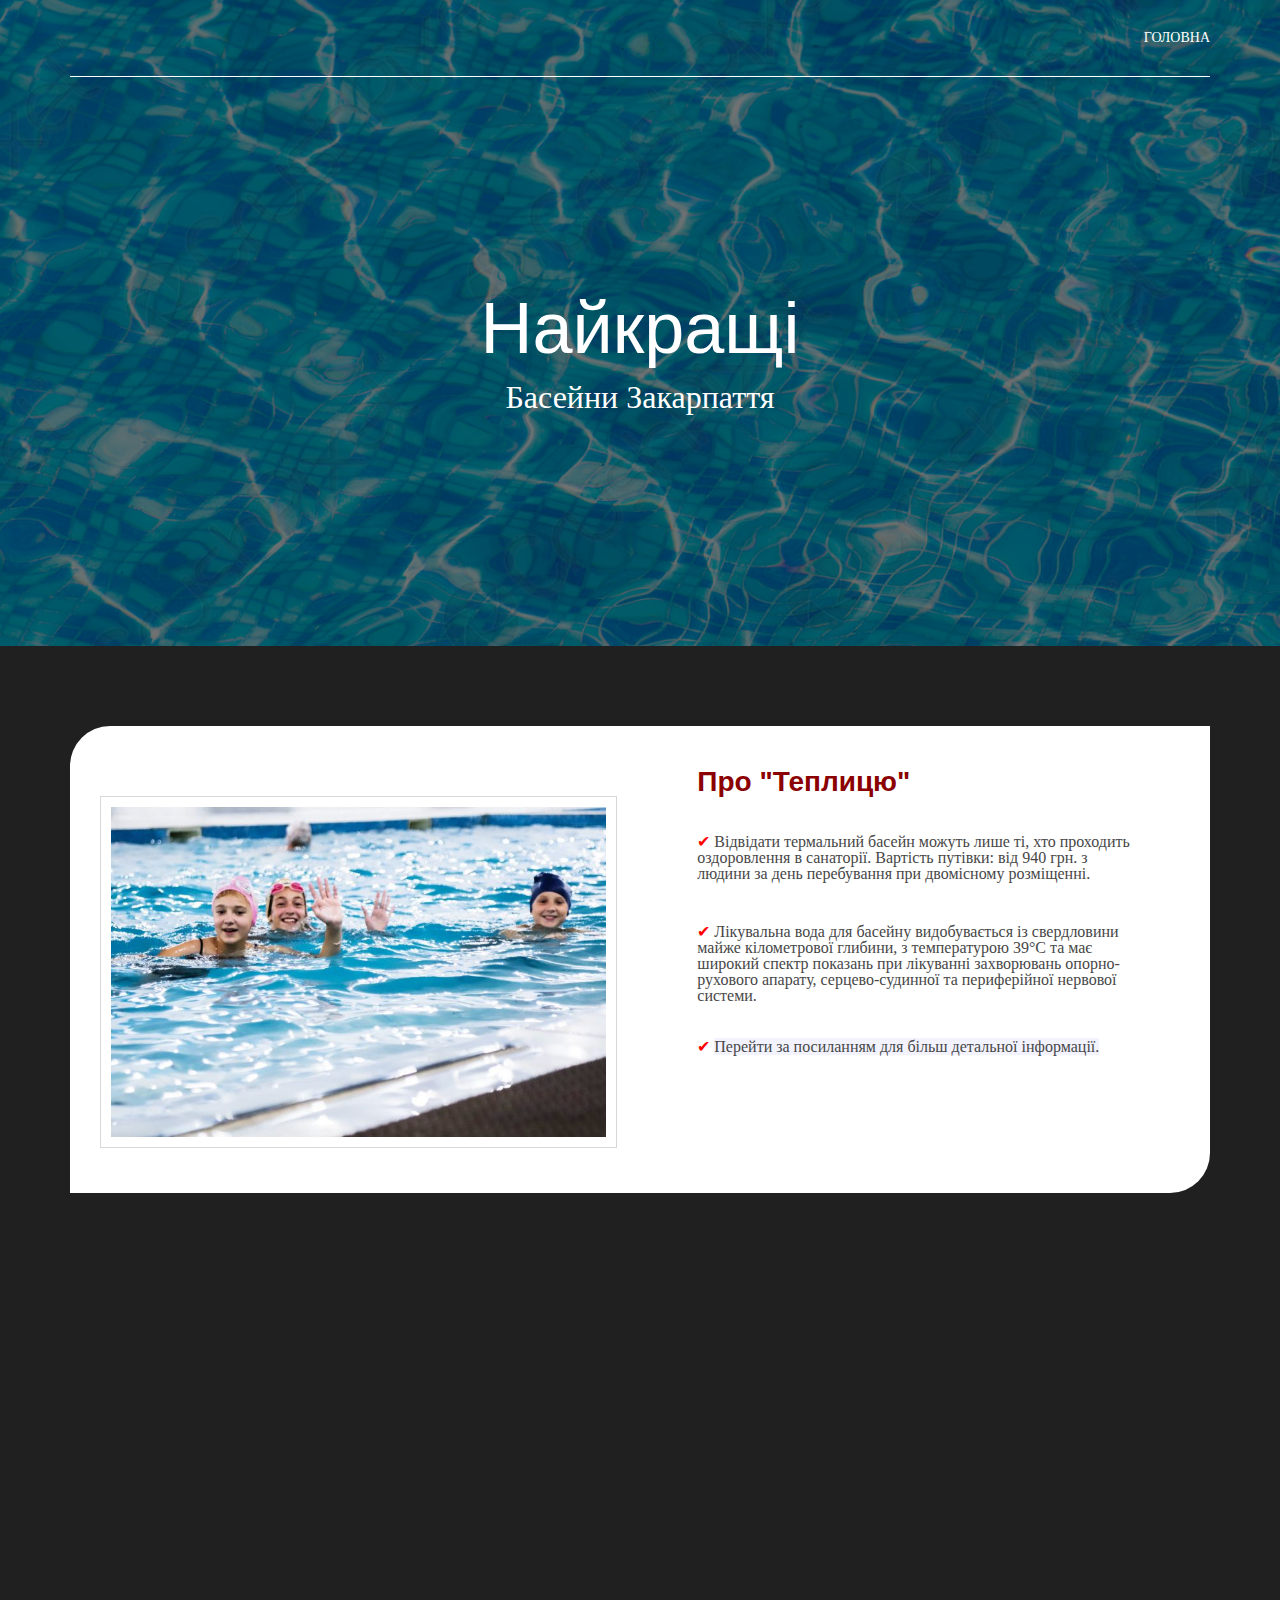
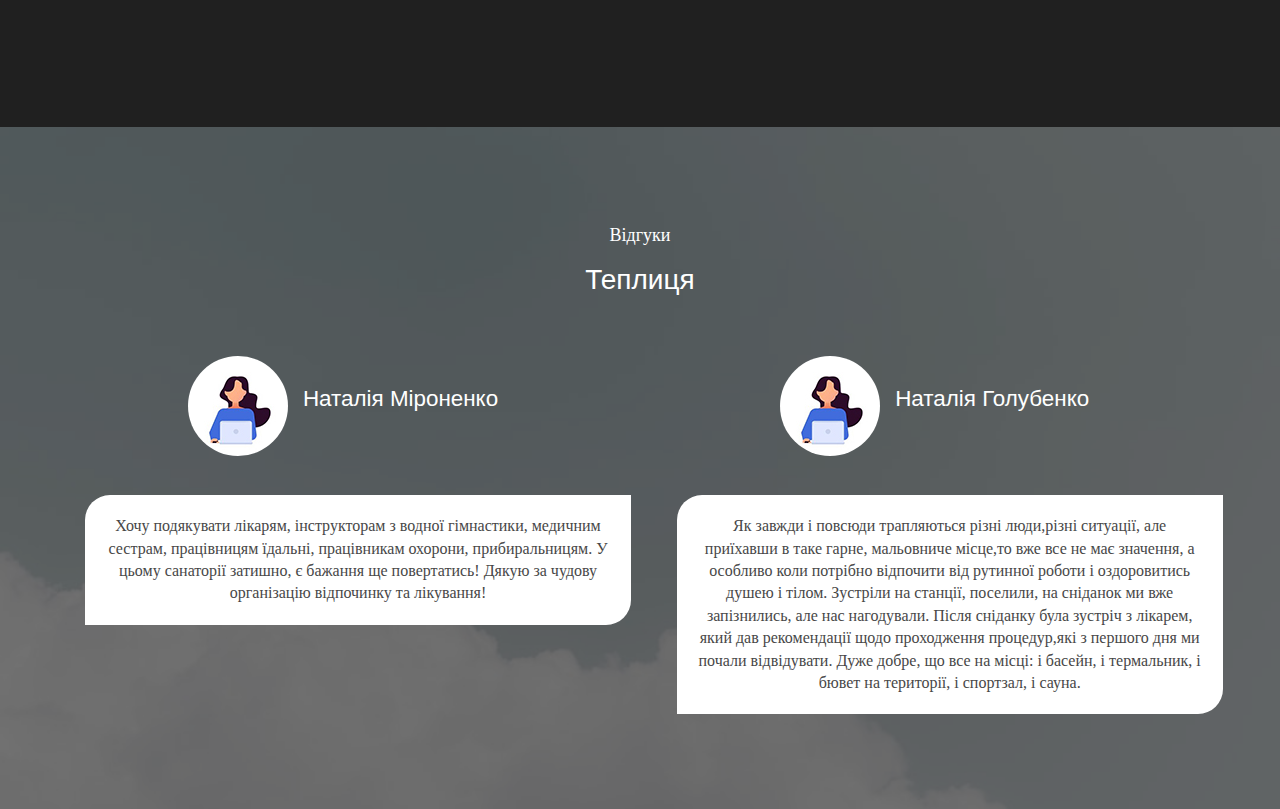
<file: теплиця.html>
<!DOCTYPE html>
<html lang="ua">
<head>
  <meta charset="UTF-8">
  <title>Басейни Закарпаття</title>
  <link href="layout/styles/layout.css" rel="stylesheet" type="text/css" media="all">
  <style>
    li {
      list-style-type: none;
    }
    #poolInfo li:before {
      content: "✔ ";
      color: red;
    }
    .borderedBox{
      margin-left: auto;
    }
    #poolInfo .one_half{
      margin: 0 0 0 0;
    }
  </style>
</head>

<body>
<div class="bgd overlay" style="background-image:url('images/main/backgrounds/texture-water-pool.jpg');">
  <div class="wrapper row1">
    <header id="header" class="hoc clear">
      <nav id="mainNav" class="fl_right">
        <ul class="clear">
          <li><a href="index.html">Головна</a></li>
        </ul>
      </nav>
    </header>
  </div>
  <div id="pageintro" class="hoc clear">
    <article>
      <h3 class="heading">Найкращі</h3>
      <p>Басейни Закарпаття</p>
    </article>
  </div>
</div>

<div>
  <section id="poolInfo" class="hoc container clear">
    <div class="points clear">
      <figure class="one_half first">
        <img class="borderedBox" src="images/теплиця.jpg" alt="">
      </figure>
      <figure class="one_half">
        <p class="heading space">
          <b>Про "Теплицю"</b>
        </p>
        <ul class="noSpace">
          <li>Відвідати термальний басейн можуть лише ті, хто проходить оздоровлення в санаторії. Вартість путівки: від 940 грн. з людини за день перебування при двомісному розміщенні.</li>
          <li>Лікувальна вода для басейну видобувається із свердловини майже кілометрової глибини, з температурою 39°С та має широкий спектр показань при лікуванні захворювань опорно-рухового апарату, серцево-судинної та периферійної нервової системи.</li>
          <li><a href="https://teplyca.com.ua/uk/home-3/">Перейти за посиланням для більш детальної інформації.</a></li>
        </ul>
      </figure>
    </div>
  </section>
</div>

<div>
  <iframe src="https://www.google.com/maps/embed?pb=!1m18!1m12!1m3!1d2660.557078321966!2d23.055479315889528!3d48.176617179226554!2m3!1f0!2f0!3f0!3m2!1i1024!2i768!4f13.1!3m3!1m2!1s0x473830934fdc4d3b%3A0xeae7f37edce4168!2z0KHQsNC90LDRgtC-0YDRltC5INCi0LXQv9C70LjRhtGP!5e0!3m2!1suk!2sua!4v1643554988066!5m2!1suk!2sua" width="100%" height="450" style="border:0;" allowfullscreen="" loading="lazy"></iframe>
</div>
<div class="bgd overlay" style="background-image:url('images/black_texture.png');">
  <section id="testimonials" class="hoc container clear">
    <div class="sectionTitle">
      <p class="noSpace font-xs">Відгуки</p>
      <h6 class="heading font-x2">Теплиця</h6>
    </div>
    <article class="one_half first">
      <figure class="clear"><img src="images/women-logo.jpg" alt="">
        <figcaption>
          <h6 class="heading">Наталія Міроненко</h6>
        </figcaption>
      </figure>
      <blockquote>Хочу подякувати лікарям, інструкторам з водної гімнастики, медичним сестрам, працівницям їдальні, працівникам охорони, прибиральницям.
        У цьому санаторії затишно, є бажання ще повертатись! Дякую за чудову організацію відпочинку та лікування!</blockquote>
    </article>
    <article class="one_half">
      <figure class="clear"><img src="images/women-logo.jpg" alt="">
        <figcaption>
          <h6 class="heading">Наталія Голубенко</h6>
        </figcaption>
      </figure>
      <blockquote>Як завжди і повсюди трапляються різні люди,різні ситуації, але приїхавши в таке гарне, мальовниче місце,то вже все не має значення, а особливо коли потрібно відпочити від рутинної роботи і оздоровитись душею і тілом. Зустріли на станції, поселили, на сніданок ми вже запізнились, але нас нагодували. Після сніданку була зустріч з лікарем, який дав рекомендації щодо проходження процедур,які з першого дня ми почали відвідувати. Дуже добре, що все на місці: і басейн, і термальник, і бювет  на території, і спортзал, і сауна.</blockquote>
    </article>
  </section>
</div>
</body>
</html>
</file>
<file: layout/styles/layout.css>
@charset "utf-8";

html{
	overflow-y:scroll;
	overflow-x:hidden;
}
html, body{
	margin:0;
	padding:0;
	font-size:16px;
	line-height: normal;
	font-family: "Trebuchet MS", serif;
}
body{
	color:#A8A8A8;
	background-color:#202020
}
*, *::before, *::after{
	box-sizing:border-box;
}

.noSpace{
	padding:0;
	list-style:none;
}

.borderedBox{
	border:1px solid #D7D7D7;
	margin-top: 40px;
	display: block;
	padding:10px;
}
.overlay{
	color:#FFFFFF;
	background-color:inherit;
	position:relative;
	z-index:1;
}
.overlay::after{
	color:inherit;
	background-color:rgba(0,0,0,.55);
	display:block;
	position:absolute;
	top:0; left:0;
	width:100%; height:100%;
	content:"";
	z-index:-1;
}
.btn{
	border-radius:14px;
	display:inline-block;
	padding:8px 25px 10px;
	text-transform:uppercase;
	font-size:1rem; font-weight:400;
	border:1px solid;
}

blockquote{
	display:block;
	position:relative;
	width:100%;
	margin:0; padding:30px;
	line-height:1.4;
	z-index:1;
}
blockquote::before{
	display:block;
	position:absolute;
	top:0; left:0;
	font-weight:900;
	font-size:60px;
	line-height:60px;
	content:"\f10d";
	z-index:-1;
}

.clear{
	display:block;
}
.clear::before, .clear::after{
	display:table;
	content:"";
}
.clear, .clear::after{
	clear:both;
}

a{
	color: #5b75c2;
	outline:none;
	text-decoration:none;
}

.fl_right{
	float:right;
}

img{
	width:auto;
	max-width:100%;
	height:auto;
	margin-bottom:15px;
	padding:0;
	border:none;
	line-height:normal;
	vertical-align:middle;
}

h3, h6, .heading {
	margin:10px 0 10px 0;
	font-size:28px;
	line-height:normal;
	font-weight:normal;
	font-family: Helvetica, serif;
}

.wrapper{
	display:block;
	position:relative;
	width:100%;
	margin:0; padding:0;
	text-align:left;
	word-wrap:break-word;
}

.hoc{
	display:block;
	margin:0 auto;
}

article, figcaption, figure, footer, header, nav, section{
	display:block;
	margin:0;
	padding:0;
}

.one_half, .one_third{
	display:inline-block;
	float:left;
	margin:0 0 0 4%;
	list-style:none;
}

.first{
	margin-left:0;
	clear:left;
}

.one_third{
	width:30.6%;
}

.one_half{
	width:47.9%;
}

.bgd{
	background-position:top center;
	background-repeat:no-repeat;
	background-size:cover;
}

#header{
	border-color:rgba(255,255,255,.1);
	border-bottom:1px solid;
}

#pageintro{
	color:#FFFFFF;
	padding:200px 0;
}
#pageintro article{
	display:block;
	max-width:60%;
	margin:0 auto;
	text-transform:capitalize;
	text-align:center;
}
#pageintro article p:first-of-type{
	margin:0 0 30px 0;
	padding:0;
	font-size:32px;
}
#pageintro .heading{
	font-size:72px;
}

.container{
	padding:80px 0;
}

.sectionTitle{
	display:block;
	max-width:55%;
	margin:0 auto 60px;
	text-align:center;
	font-size: 18px;
	font-family: "Segoe Script", serif;
}

.points{
	color:#474747;
	background-color:#FFFFFF;
	padding:30px;
	border-radius:40px 0;
}
.points ul{
	padding-top:15px;
}
.points li{
	position:relative;
	min-height:60px;
	margin:0 0 30px 0;
	padding:5px 0 0 80px;
	line-height:1;
}
.points li:last-child{
	margin:0;
}
.points li .heading{
	margin:0 0 10px 0;
}
.points li p{
	margin:0;
	line-height:24px;
}
.points li a{
	color:inherit;
	background-color:rgba(130,139,244,.1)
}
.points li:hover a{
	color:#FFFFFF;
	background-color: #3b5c81;
}

#list article{
	text-align:center;
}
#list article .heading{
	margin:20px 0 15px 0;
}
#list article figure figcaption p{
	margin:0 0 20px 0;
}

#footer{
	padding:80px 0 50px;
}

*, *::before, *::after{
	transition:all .3s ease-in-out;
}

nav ul{
	margin:0;
	padding:0;
	list-style:none;
}

#mainNav ul{
	text-transform:uppercase;
	font-size: 14px;
	font-family: Verdana, serif;
}
#mainNav li{
	display:inline-block;
	position:relative;
	margin:0 15px 0 0;
	padding:0;}
#mainNav li:last-child{
	margin-right:0;
}
#mainNav li a{
	color:inherit;
	display:block;
	padding:30px 0;
}
#mainNav .active a, #mainNav a:hover, #mainNav li:hover > a{
	color: #547fec;
	background-color:inherit;
}

.btn, .btn.inverse:hover{
	color:#FFFFFF;
	background-color: #6c85d3;
	border-color: #4e6ec9;
}
.btn:hover, .btn.inverse{
	color:inherit;
	background-color:transparent;
	border-color:inherit;
}

.row{
	color:#474747;
	background-color:#F4F4F4;
}

/* Збільшення картинки
--------------------------------------------------------------------------------------------------------------- */
.scale {
	transition: 1s; 
}
.scale:hover {
	transform: scale(1.2); 
}
.blocked{
	display: inline-block;
	overflow: hidden;
}
#pools li{
	border: 1px solid red;
}

/* Відгуки */
#testimonials article{
	text-align:center;
}
#testimonials article *{
	margin:0; padding:0;
}
#testimonials article figure{
	display:inline-block;
	margin-bottom:20px;
}
#testimonials article figure img{
	float:left;
	margin-right:15px;
	border-radius:50%;
}
#testimonials article figure figcaption{
	float:left;
	margin-top:30px;
	font-size:1.4rem;
	text-align:left;
}
#testimonials article figure figcaption .heading{
	font-size:1.4rem;
}
#testimonials article blockquote{
	margin:15px;
	padding:20px;
	border-radius:25px 0;
	color:#474747;
	background-color:#FFFFFF;
}
#testimonials article blockquote::before{
	top:15px;
	left:15px;
	font-size:30px;
	line-height:30px;
}
#testimonials article blockquote::before{
	color:rgba(0,0,0,.05);
}

.space{
	margin-left: 80px;
	color: darkred;
}

/* Підгін сторінки для різних розмірів екрану
---------------------------------------------------------------------------------------------------------------- */
@media screen and (min-width:1140px){
	.hoc{
		max-width:1140px;
	}
}
@media screen and (min-width:978px) and (max-width:1140px){
	.hoc{
		max-width:95%;
	}
}
@media screen and (max-width:978px){
	.hoc{
		max-width:90%;
	}
	#header{
		padding:30px 0;
	}
	#mainNav ul{
		display:none;
	}
	.container{}
	#footer{}
}
@media screen and (max-width:750px){
	.fl_right{
		display:block;
		float:none;
	}
	.one_half, .one_third{
		display:block;
		float:none;
		width:auto;
		margin:0 0 30px 0;
	}
	#header{
		text-align:center;
	}
	#pageintro article{
		max-width:none;
	}
	#pageintro .heading{
		margin-bottom:20px; font-size:2.5rem;
	}
	.sectionTitle{
		max-width:none;
	}
	.points ul{
		padding-top:0;
	}
}
@media screen and (max-width:450px){
	.points{
		padding:35px 25px;
		border-radius:25px 0;
	}
	.points li{
		padding:0;
	}
}
</file>
